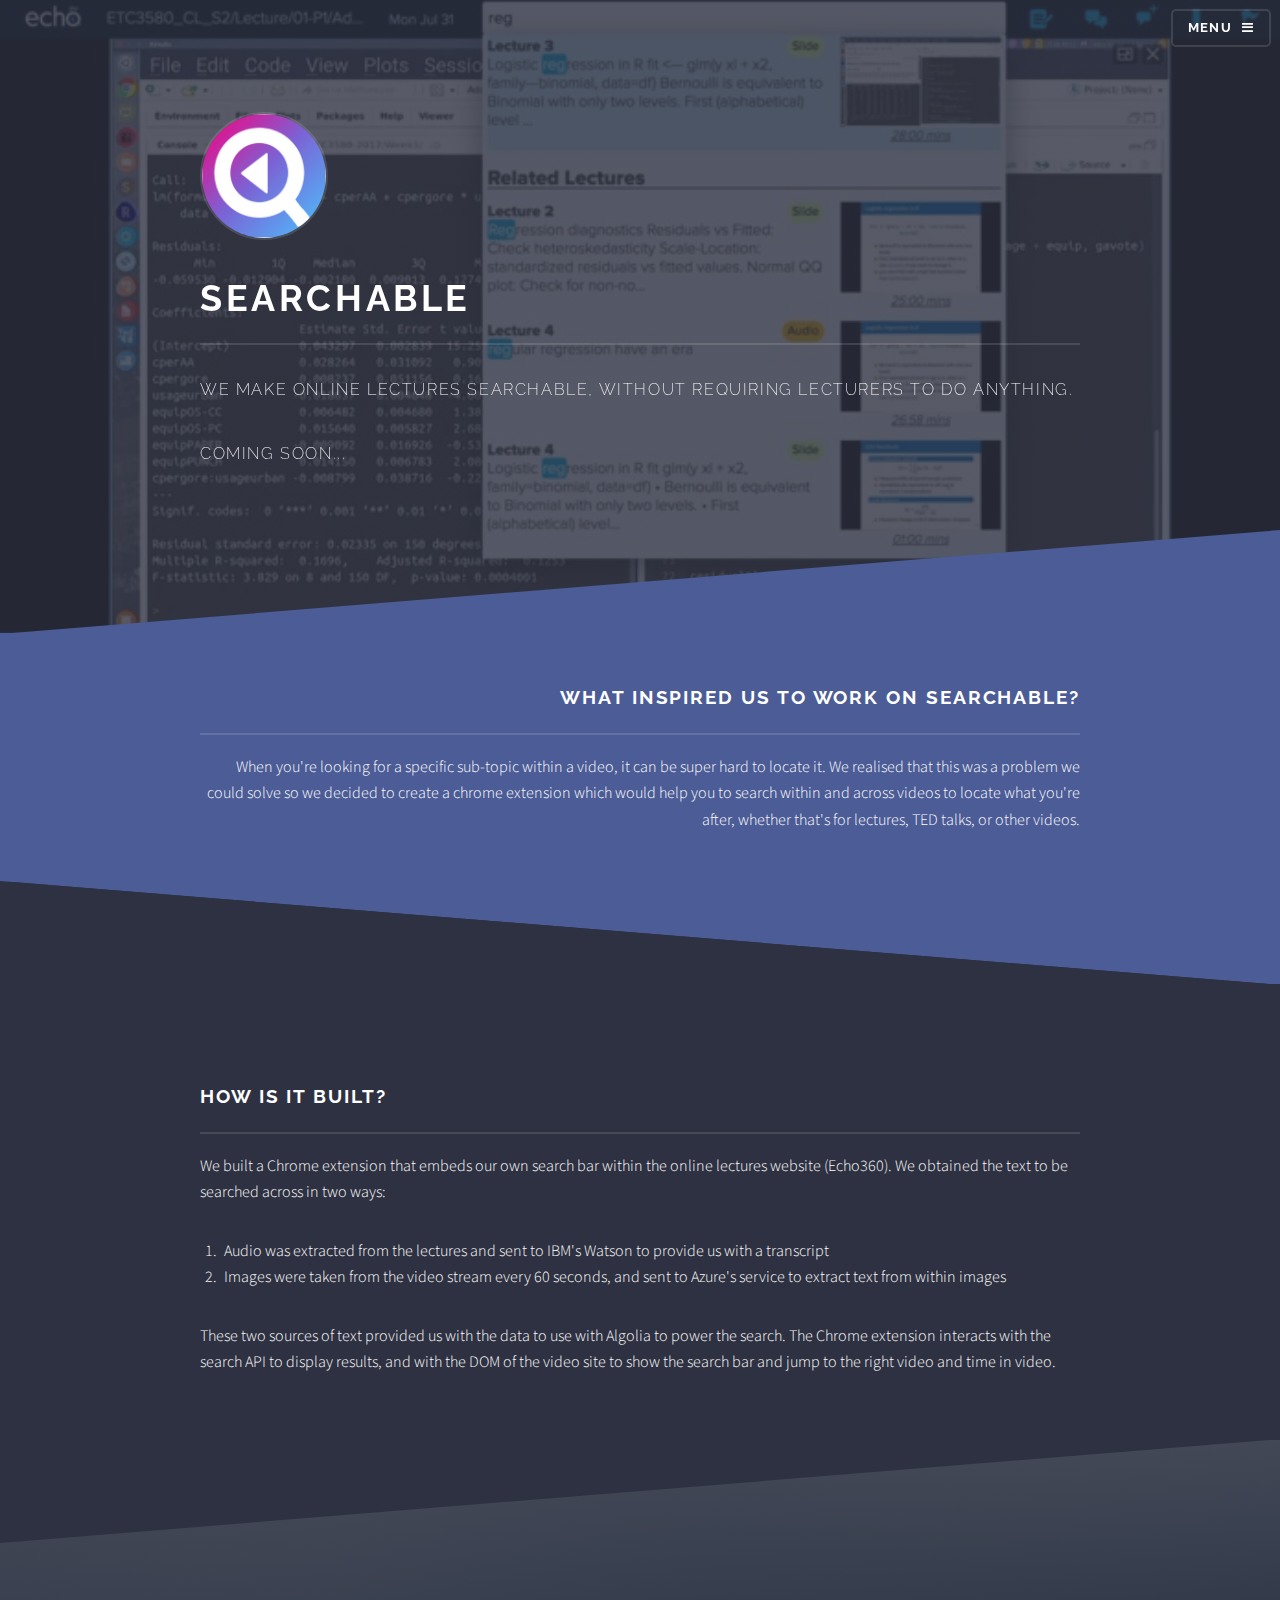
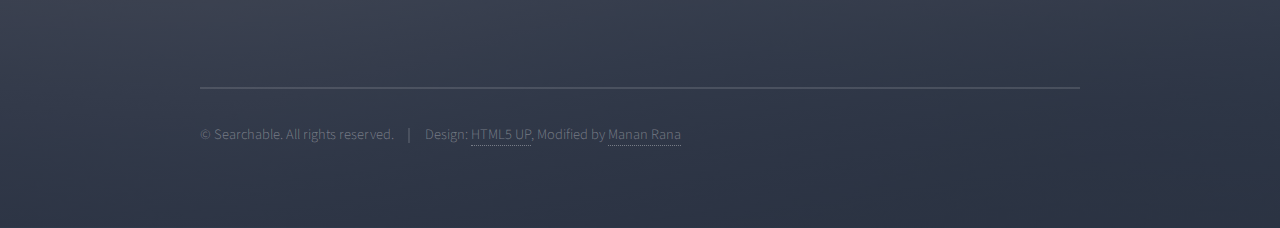
<file: index.html>
<!DOCTYPE HTML>
<!--
	Solid State by HTML5 UP
	html5up.net | @ajlkn
	Free for personal and commercial use under the CCA 3.0 license (html5up.net/license)
-->
<html>
	<head>
		<title>Searchable</title>
		<meta charset="utf-8" />
		<meta name="viewport" content="width=device-width, initial-scale=1" />
		<!--[if lte IE 8]><script src="assets/js/ie/html5shiv.js"></script><![endif]-->
		<link rel="stylesheet" href="assets/css/main.css" />
		<!--[if lte IE 9]><link rel="stylesheet" href="assets/css/ie9.css" /><![endif]-->
		<!--[if lte IE 8]><link rel="stylesheet" href="assets/css/ie8.css" /><![endif]-->
	</head>
	<body>

		<!-- Page Wrapper -->
			<div id="page-wrapper">

				<!-- Header -->
					<header id="header" class="alt">
						<h1><a href="index.html">Solid State</a></h1>
						<nav>
							<a href="#menu">Menu</a>
						</nav>
					</header>

				<!-- Menu -->
					<nav id="menu">
						<div class="inner">
							<h2>Menu</h2>
							<ul class="links">
								<li><a href="index.html">Home</a></li>
								<li><a href="team.html">Our Team</a></li>
								<!-- <li><a href="elements.html">Elements</a></li>
								<li><a href="#">Log In</a></li>
								<li><a href="#">Sign Up</a></li> -->
							</ul>
							<a href="#" class="close">Close</a>
						</div>
					</nav>

				<!-- Banner -->
					<section id="banner">
						<div class="inner">
							<div class="logo">
								<span>
									<img class="icon" src="./images/logo-hd.svg" alt="">
								</span>
								<!-- <span style="font-size: 2.25em; font-family: Raleway, Helvetica, sans-serif; font-weight: 700; letter-spacing: 0.1em; text-transform: uppercase;">
									Searchable
								</span> -->
							</div>
							<h2>Searchable</h2>
							<p>We make online lectures searchable, without requiring lecturers to do anything.</p>
							<p>Coming Soon...</p>
						</div>
					</section>

				<!-- Wrapper -->
					<section id="wrapper">

						<!-- One -->
							<section id="one" class="wrapper spotlight style1">
								<div class="inner">
									<!-- <a href="#" class="image"><img src="images/pic01.jpg" alt="" /></a> -->
									<div class="content">
										<h2 class="major">What inspired us to work on Searchable?</h2>
										<p>When you're looking for a specific sub-topic within a video, it can be super hard to locate it. We realised that this was a problem we could solve so we decided to create a chrome extension which would help you to search within and across videos to locate what you're after, whether that's for lectures, TED talks, or other videos.</p>
										<!-- <a href="#" class="special">Learn more</a> -->
									</div>
								</div>
							</section>

						<!-- Two -->
							<!-- <section id="two" class="wrapper alt spotlight style2">
								<div class="inner">
									<a href="#" class="image"><img src="images/pic02.jpg" alt="" /></a>
									<div class="content">
										<h2 class="major">Tempus adipiscing</h2>
										<p>Lorem ipsum dolor sit amet, etiam lorem adipiscing elit. Cras turpis ante, nullam sit amet turpis non, sollicitudin posuere urna. Mauris id tellus arcu. Nunc vehicula id nulla dignissim dapibus. Nullam ultrices, neque et faucibus viverra, ex nulla cursus.</p>
										<a href="#" class="special">Learn more</a>
									</div>
								</div>
							</section> -->

						<!-- Three -->
							<!-- <section id="three" class="wrapper spotlight style3">
								<div class="inner">
									<a href="#" class="image"><img src="images/pic03.jpg" alt="" /></a>
									<div class="content">
										<h2 class="major">Nullam dignissim</h2>
										<p>Lorem ipsum dolor sit amet, etiam lorem adipiscing elit. Cras turpis ante, nullam sit amet turpis non, sollicitudin posuere urna. Mauris id tellus arcu. Nunc vehicula id nulla dignissim dapibus. Nullam ultrices, neque et faucibus viverra, ex nulla cursus.</p>
										<a href="#" class="special">Learn more</a>
									</div>
								</div>
							</section> -->

						<!-- Four -->
							<section id="four" class="wrapper alt style1">
								<div class="inner">
									<div class="inner">
										<!-- <a href="#" class="image"><img src="images/pic02.jpg" alt="" /></a> -->
										<div class="content">
											<h2 class="major">How is it built?</h2>
											<p>
												We built a Chrome extension that embeds our own search bar within the online lectures website (Echo360). We obtained the text to be searched across in two ways:
												<ol>
													<li>Audio was extracted from the lectures and sent to IBM's Watson to provide us with a transcript</li>
													<li>Images were taken from the video stream every 60 seconds, and sent to Azure's service to extract text from within images</li>
												</ol>
												These two sources of text provided us with the data to use with Algolia to power the search. The Chrome extension interacts with the search API to display results, and with the DOM of the video site to show the search bar and jump to the right video and time in video.
											</p>
											<!-- <a href="#" class="special">Learn more</a> -->
										</div>
									</div>

									<!-- <h2 class="major">Vitae phasellus</h2>
									<p>Cras mattis ante fermentum, malesuada neque vitae, eleifend erat. Phasellus non pulvinar erat. Fusce tincidunt, nisl eget mattis egestas, purus ipsum consequat orci, sit amet lobortis lorem lacus in tellus. Sed ac elementum arcu. Quisque placerat auctor laoreet.</p>
									<section class="features">
										<article>
											<a href="#" class="image"><img src="images/pic04.jpg" alt="" /></a>
											<h3 class="major">Sed feugiat lorem</h3>
											<p>Lorem ipsum dolor sit amet, consectetur adipiscing vehicula id nulla dignissim dapibus ultrices.</p>
											<a href="#" class="special">Learn more</a>
										</article>
										<article>
											<a href="#" class="image"><img src="images/pic05.jpg" alt="" /></a>
											<h3 class="major">Nisl placerat</h3>
											<p>Lorem ipsum dolor sit amet, consectetur adipiscing vehicula id nulla dignissim dapibus ultrices.</p>
											<a href="#" class="special">Learn more</a>
										</article>
										<article>
											<a href="#" class="image"><img src="images/pic06.jpg" alt="" /></a>
											<h3 class="major">Ante fermentum</h3>
											<p>Lorem ipsum dolor sit amet, consectetur adipiscing vehicula id nulla dignissim dapibus ultrices.</p>
											<a href="#" class="special">Learn more</a>
										</article>
										<article>
											<a href="#" class="image"><img src="images/pic07.jpg" alt="" /></a>
											<h3 class="major">Fusce consequat</h3>
											<p>Lorem ipsum dolor sit amet, consectetur adipiscing vehicula id nulla dignissim dapibus ultrices.</p>
											<a href="#" class="special">Learn more</a>
										</article>
									</section>
									<ul class="actions">
										<li><a href="#" class="button">Browse All</a></li>
									</ul> -->
								</div>
							</section>

					</section>

				<!-- Footer -->
					<section id="footer">
						<div class="inner">
							 <!-- <h2 class="major">Get in touch</h2>
							<! <form method="post" action="#">
								<div class="field">
									<label for="name">Name</label>
									<input type="text" name="name" id="name" />
								</div>
								<div class="field">
									<label for="email">Email</label>
									<input type="email" name="email" id="email" />
								</div>
								<div class="field">
									<label for="message">Message</label>
									<textarea name="message" id="message" rows="4"></textarea>
								</div>
								<ul class="actions">
									<li><input type="submit" value="Send Message" /></li>
								</ul>
							</form>  -->
							<!-- <ul class="contact">
								<li class="fa-home">
									Untitled Inc<br />
									1234 Somewhere Road Suite #2894<br />
									Nashville, TN 00000-0000
								</li>
								<li class="fa-phone">(000) 000-0000</li>
								<li class="fa-envelope"><a href="#">information@untitled.tld</a></li>
								<li class="fa-twitter"><a href="#">twitter.com/untitled-tld</a></li>
								<li class="fa-facebook"><a href="#">facebook.com/untitled-tld</a></li>
								<li class="fa-instagram"><a href="#">instagram.com/untitled-tld</a></li>
							</ul> -->
							<ul class="copyright">
								<li>&copy; Searchable. All rights reserved.</li><li>Design: <a href="http://html5up.net">HTML5 UP</a>, Modified by <a href="https://github.com/manan057">Manan Rana</a></li>
							</ul>
						</div>
					</section>

			</div>

		<!-- Scripts -->
			<script src="assets/js/skel.min.js"></script>
			<script src="assets/js/jquery.min.js"></script>
			<script src="assets/js/jquery.scrollex.min.js"></script>
			<script src="assets/js/util.js"></script>
			<!--[if lte IE 8]><script src="assets/js/ie/respond.min.js"></script><![endif]-->
			<script src="assets/js/main.js"></script>

	</body>
</html>
</file>
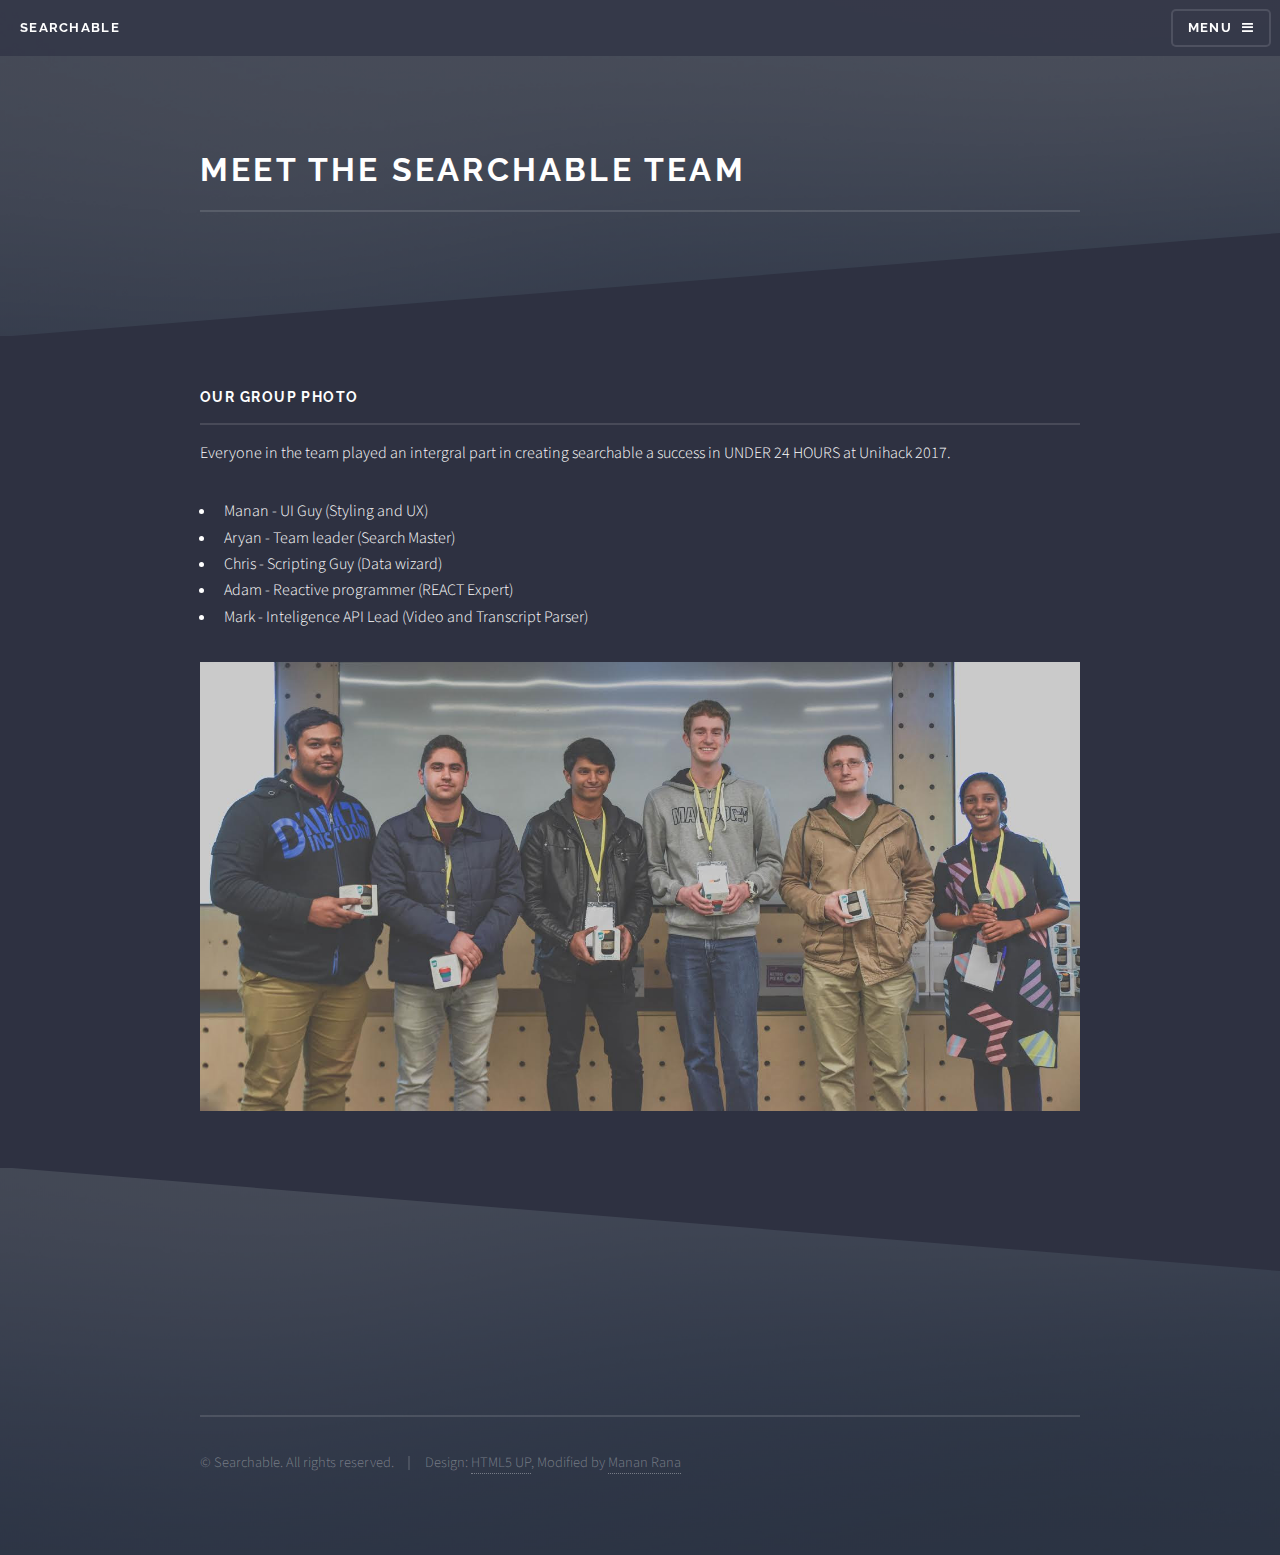
<file: team.html>
<!DOCTYPE HTML>
<!--
	Solid State by HTML5 UP
	html5up.net | @ajlkn
	Free for personal and commercial use under the CCA 3.0 license (html5up.net/license)
-->
<html>
	<head>
		<title>Searchable</title>
		<meta charset="utf-8" />
		<meta name="viewport" content="width=device-width, initial-scale=1" />
		<!--[if lte IE 8]><script src="assets/js/ie/html5shiv.js"></script><![endif]-->
		<link rel="stylesheet" href="assets/css/main.css" />
		<!--[if lte IE 9]><link rel="stylesheet" href="assets/css/ie9.css" /><![endif]-->
		<!--[if lte IE 8]><link rel="stylesheet" href="assets/css/ie8.css" /><![endif]-->
	</head>
	<body>

		<!-- Page Wrapper -->
			<div id="page-wrapper">

				<!-- Header -->
					<header id="header">
						<h1><a href="index.html">Searchable</a></h1>
						<nav>
							<a href="#menu">Menu</a>
						</nav>
					</header>

				<!-- Menu -->
					<nav id="menu">
						<div class="inner">
							<h2>Menu</h2>
							<ul class="links">
								<li><a href="index.html">Home</a></li>
								<li><a href="team.html">Out Team</a></li>
								<!-- <li><a href="elements.html">Elements</a></li>
								<li><a href="#">Log In</a></li>
								<li><a href="#">Sign Up</a></li> -->
							</ul>
							<a href="#" class="close">Close</a>
						</div>
					</nav>

				<!-- Wrapper -->
					<section id="wrapper">
						<header>
							<div class="inner">
								<h2>Meet The Searchable Team</h2>
								<!-- <p>Phasellus non pulvinar erat. Fusce tincidunt nisl eget ipsum.</p> -->
							</div>
						</header>

						<!-- Content -->
							<div class="wrapper">
								<div class="inner">

									<h3 class="major">Our group photo</h3>
									<p>
										Everyone in the team played an intergral part in creating searchable a success in UNDER 24 HOURS at Unihack 2017.
										<ul>
											<li>Manan - UI Guy (Styling and UX)</li>
											<li>Aryan - Team leader (Search Master)</li>
											<li>Chris - Scripting Guy (Data wizard)</li>
											<li>Adam - Reactive programmer (REACT Expert)</li>
											<li>Mark - Inteligence API Lead (Video and Transcript Parser)</li>
										</ul>
									</p>

									<p><img style="width: 100%" src="./images/team.jpg" alt=""></p>

								</div>
							</div>

					</section>

				<!-- Footer -->
					<section id="footer">
						<div class="inner">
							<!-- <h2 class="major">Get in touch</h2> -->
							<!-- <p>Cras mattis ante fermentum, malesuada neque vitae, eleifend erat. Phasellus non pulvinar erat. Fusce tincidunt, nisl eget mattis egestas, purus ipsum consequat orci, sit amet lobortis lorem lacus in tellus. Sed ac elementum arcu. Quisque placerat auctor laoreet.</p> -->
							<!-- <form method="post" action="#">
								<div class="field">
									<label for="name">Name</label>
									<input type="text" name="name" id="name" />
								</div>
								<div class="field">
									<label for="email">Email</label>
									<input type="email" name="email" id="email" />
								</div>
								<div class="field">
									<label for="message">Message</label>
									<textarea name="message" id="message" rows="4"></textarea>
								</div>
								<ul class="actions">
									<li><input type="submit" value="Send Message" /></li>
								</ul>
							</form> -->
							<ul class="copyright">
								<li>&copy; Searchable. All rights reserved.</li><li>Design: <a href="http://html5up.net">HTML5 UP</a>, Modified by <a href="https://github.com/manan057">Manan Rana</a></li>
							</ul>
						</div>
					</section>

			</div>

		<!-- Scripts -->
			<script src="assets/js/skel.min.js"></script>
			<script src="assets/js/jquery.min.js"></script>
			<script src="assets/js/jquery.scrollex.min.js"></script>
			<script src="assets/js/util.js"></script>
			<!--[if lte IE 8]><script src="assets/js/ie/respond.min.js"></script><![endif]-->
			<script src="assets/js/main.js"></script>

	</body>
</html>
</file>
<file: assets/css/ie9.css>
/*
	Solid State by HTML5 UP
	html5up.net | @ajlkn
	Free for personal and commercial use under the CCA 3.0 license (html5up.net/license)
*/

/* Basic */

	body {
		background-color: #2e3141;
		background-image: url("../../images/bg.jpg");
		background-size: cover;
		background-attachment: fixed;
		background-position: center;
	}

		body:before {
			background: rgba(46, 49, 65, 0.8);
			content: '';
			display: block;
			height: 100%;
			left: 0;
			position: fixed;
			top: 0;
			width: 100%;
		}

		body > * {
			position: relative;
			z-index: 1;
		}

/* Features */

	.features article {
		display: inline-block;
		width: 45%;
	}

/* Menu */

	#menu .inner {
		margin: 4em auto;
	}

/* Wrapper */

	#wrapper > header {
		background: none !important;
	}

	.wrapper.spotlight .inner {
		text-align: left !important;
	}

	.wrapper.spotlight .image {
		display: inline-block;
		margin: 0 3em 2em 0 !important;
		vertical-align: middle;
		width: 24%;
	}

	.wrapper.spotlight .content {
		display: inline-block;
		vertical-align: middle;
		width: 70%;
	}

/* Banner */

	#banner {
		background: none !important;
	}

/* Footer */

	#footer {
		background: none !important;
	}

		#footer .inner form {
			display: inline-block;
			width: 45%;
		}

		#footer .inner .contact {
			display: inline-block;
			width: 45%;
		}
</file>
<file: assets/css/ie8.css>
/*
	Solid State by HTML5 UP
	html5up.net | @ajlkn
	Free for personal and commercial use under the CCA 3.0 license (html5up.net/license)
*/

/* Basic */

	body {
		-ms-behavior: url("assets/js/backgroundsize.min.htc");
	}

/* Type */

	h1.major, h2.major, h3.major, h4.major, h5.major, h6.major {
		border-bottom: solid 2px #ffffff;
	}

	blockquote {
		border-left: solid 4px #ffffff;
	}

	code {
		border: solid 2px #ffffff;
	}

	hr {
		border-bottom: solid 2px #ffffff;
	}

/* Button */

	input[type="submit"],
	input[type="reset"],
	input[type="button"],
	button,
	.button {
		position: relative;
		-ms-behavior: url("assets/js/ie/PIE.htc");
		border: solid 2px #ffffff;
	}

		input[type="submit"].special,
		input[type="reset"].special,
		input[type="button"].special,
		button.special,
		.button.special {
			border: 0;
		}

/* Form */

	input[type="text"],
	input[type="password"],
	input[type="email"],
	input[type="tel"],
	select,
	textarea {
		position: relative;
		-ms-behavior: url("assets/js/ie/PIE.htc");
		background: transparent;
		border: solid 2px #ffffff;
	}

/* Table */

	table tbody tr {
		border: solid 1px #ffffff;
		border-left: 0;
		border-right: 0;
	}

	table.alt tbody tr td {
		border: solid 1px #ffffff;
		border-left-width: 0;
		border-top-width: 0;
	}

		table.alt tbody tr td:first-child {
			border-left-width: 1px;
		}

	table.alt tbody tr:first-child td {
		border-top-width: 1px;
	}

	table.alt thead {
		border-bottom: 0;
	}

	table.alt tfoot {
		border-top: 0;
	}

/* Features */

	.features article {
		-ms-behavior: url("assets/js/ie/PIE.htc");
		position: relative;
		width: 44%;
	}

		.features article .image {
			margin-top: 0;
			margin-left: 0;
			width: 100%;
		}

/* Menu */

	#menu {
		background: #2e3141;
	}

		#menu h2 {
			border-bottom: solid 2px #ffffff;
		}

/* Header */

	#header {
		background-color: #353849;
	}

/* Wrapper */

	.wrapper {
		margin: 0;
	}

		.wrapper:before, .wrapper:after {
			display: none;
		}

		.wrapper.spotlight .image {
			-ms-behavior: url("assets/js/ie/PIE.htc");
		}

			.wrapper.spotlight .image img {
				position: relative;
				-ms-behavior: url("assets/js/ie/PIE.htc");
			}

/* Banner */

	#banner .logo .icon {
		border: solid 2px #ffffff;
		-ms-behavior: url("assets/js/ie/PIE.htc");
	}

	#banner h2 {
		border-bottom: solid 2px #ffffff;
	}

/* Footer */

	#footer .inner .copyright {
		border-top: solid 2px #ffffff;
	}

		#footer .inner .copyright li {
			border-left: solid 2px #ffffff;
		}
</file>
<file: assets/css/main.css>
@import url(font-awesome.min.css);
@import url("https://fonts.googleapis.com/css?family=Raleway:200,700|Source+Sans+Pro:300,600,300italic,600italic");

/*
	Solid State by HTML5 UP
	html5up.net | @ajlkn
	Free for personal and commercial use under the CCA 3.0 license (html5up.net/license)
*/

/* Reset */

	html, body, div, span, applet, object, iframe, h1, h2, h3, h4, h5, h6, p, blockquote, pre, a, abbr, acronym, address, big, cite, code, del, dfn, em, img, ins, kbd, q, s, samp, small, strike, strong, sub, sup, tt, var, b, u, i, center, dl, dt, dd, ol, ul, li, fieldset, form, label, legend, table, caption, tbody, tfoot, thead, tr, th, td, article, aside, canvas, details, embed, figure, figcaption, footer, header, hgroup, menu, nav, output, ruby, section, summary, time, mark, audio, video {
		margin: 0;
		padding: 0;
		border: 0;
		font-size: 100%;
		font: inherit;
		vertical-align: baseline;
	}

	article, aside, details, figcaption, figure, footer, header, hgroup, menu, nav, section {
		display: block;
	}

	body {
		line-height: 1;
	}

	ol, ul {
		list-style: none;
	}

	blockquote, q {
		quotes: none;
	}

	blockquote:before, blockquote:after, q:before, q:after {
		content: '';
		content: none;
	}

	table {
		border-collapse: collapse;
		border-spacing: 0;
	}

	body {
		-webkit-text-size-adjust: none;
	}

/* Box Model */

	*, *:before, *:after {
		-moz-box-sizing: border-box;
		-webkit-box-sizing: border-box;
		box-sizing: border-box;
	}

/* Grid */

	.row {
		border-bottom: solid 1px transparent;
		-moz-box-sizing: border-box;
		-webkit-box-sizing: border-box;
		box-sizing: border-box;
	}

	.row > * {
		float: left;
		-moz-box-sizing: border-box;
		-webkit-box-sizing: border-box;
		box-sizing: border-box;
	}

	.row:after, .row:before {
		content: '';
		display: block;
		clear: both;
		height: 0;
	}

	.row.uniform > * > :first-child {
		margin-top: 0;
	}

	.row.uniform > * > :last-child {
		margin-bottom: 0;
	}

	.row.\30 \25 > * {
		padding: 0 0 0 0em;
	}

	.row.\30 \25 {
		margin: 0 0 -1px 0em;
	}

	.row.uniform.\30 \25 > * {
		padding: 0em 0 0 0em;
	}

	.row.uniform.\30 \25 {
		margin: 0em 0 -1px 0em;
	}

	.row > * {
		padding: 0 0 0 1.75em;
	}

	.row {
		margin: 0 0 -1px -1.75em;
	}

	.row.uniform > * {
		padding: 1.75em 0 0 1.75em;
	}

	.row.uniform {
		margin: -1.75em 0 -1px -1.75em;
	}

	.row.\32 00\25 > * {
		padding: 0 0 0 3.5em;
	}

	.row.\32 00\25 {
		margin: 0 0 -1px -3.5em;
	}

	.row.uniform.\32 00\25 > * {
		padding: 3.5em 0 0 3.5em;
	}

	.row.uniform.\32 00\25 {
		margin: -3.5em 0 -1px -3.5em;
	}

	.row.\31 50\25 > * {
		padding: 0 0 0 2.625em;
	}

	.row.\31 50\25 {
		margin: 0 0 -1px -2.625em;
	}

	.row.uniform.\31 50\25 > * {
		padding: 2.625em 0 0 2.625em;
	}

	.row.uniform.\31 50\25 {
		margin: -2.625em 0 -1px -2.625em;
	}

	.row.\35 0\25 > * {
		padding: 0 0 0 0.875em;
	}

	.row.\35 0\25 {
		margin: 0 0 -1px -0.875em;
	}

	.row.uniform.\35 0\25 > * {
		padding: 0.875em 0 0 0.875em;
	}

	.row.uniform.\35 0\25 {
		margin: -0.875em 0 -1px -0.875em;
	}

	.row.\32 5\25 > * {
		padding: 0 0 0 0.4375em;
	}

	.row.\32 5\25 {
		margin: 0 0 -1px -0.4375em;
	}

	.row.uniform.\32 5\25 > * {
		padding: 0.4375em 0 0 0.4375em;
	}

	.row.uniform.\32 5\25 {
		margin: -0.4375em 0 -1px -0.4375em;
	}

	.\31 2u, .\31 2u\24 {
		width: 100%;
		clear: none;
		margin-left: 0;
	}

	.\31 1u, .\31 1u\24 {
		width: 91.6666666667%;
		clear: none;
		margin-left: 0;
	}

	.\31 0u, .\31 0u\24 {
		width: 83.3333333333%;
		clear: none;
		margin-left: 0;
	}

	.\39 u, .\39 u\24 {
		width: 75%;
		clear: none;
		margin-left: 0;
	}

	.\38 u, .\38 u\24 {
		width: 66.6666666667%;
		clear: none;
		margin-left: 0;
	}

	.\37 u, .\37 u\24 {
		width: 58.3333333333%;
		clear: none;
		margin-left: 0;
	}

	.\36 u, .\36 u\24 {
		width: 50%;
		clear: none;
		margin-left: 0;
	}

	.\35 u, .\35 u\24 {
		width: 41.6666666667%;
		clear: none;
		margin-left: 0;
	}

	.\34 u, .\34 u\24 {
		width: 33.3333333333%;
		clear: none;
		margin-left: 0;
	}

	.\33 u, .\33 u\24 {
		width: 25%;
		clear: none;
		margin-left: 0;
	}

	.\32 u, .\32 u\24 {
		width: 16.6666666667%;
		clear: none;
		margin-left: 0;
	}

	.\31 u, .\31 u\24 {
		width: 8.3333333333%;
		clear: none;
		margin-left: 0;
	}

	.\31 2u\24 + *,
	.\31 1u\24 + *,
	.\31 0u\24 + *,
	.\39 u\24 + *,
	.\38 u\24 + *,
	.\37 u\24 + *,
	.\36 u\24 + *,
	.\35 u\24 + *,
	.\34 u\24 + *,
	.\33 u\24 + *,
	.\32 u\24 + *,
	.\31 u\24 + * {
		clear: left;
	}

	.\-11u {
		margin-left: 91.66667%;
	}

	.\-10u {
		margin-left: 83.33333%;
	}

	.\-9u {
		margin-left: 75%;
	}

	.\-8u {
		margin-left: 66.66667%;
	}

	.\-7u {
		margin-left: 58.33333%;
	}

	.\-6u {
		margin-left: 50%;
	}

	.\-5u {
		margin-left: 41.66667%;
	}

	.\-4u {
		margin-left: 33.33333%;
	}

	.\-3u {
		margin-left: 25%;
	}

	.\-2u {
		margin-left: 16.66667%;
	}

	.\-1u {
		margin-left: 8.33333%;
	}

	@media screen and (max-width: 1680px) {

		.row > * {
			padding: 0 0 0 1.75em;
		}

		.row {
			margin: 0 0 -1px -1.75em;
		}

		.row.uniform > * {
			padding: 1.75em 0 0 1.75em;
		}

		.row.uniform {
			margin: -1.75em 0 -1px -1.75em;
		}

		.row.\32 00\25 > * {
			padding: 0 0 0 3.5em;
		}

		.row.\32 00\25 {
			margin: 0 0 -1px -3.5em;
		}

		.row.uniform.\32 00\25 > * {
			padding: 3.5em 0 0 3.5em;
		}

		.row.uniform.\32 00\25 {
			margin: -3.5em 0 -1px -3.5em;
		}

		.row.\31 50\25 > * {
			padding: 0 0 0 2.625em;
		}

		.row.\31 50\25 {
			margin: 0 0 -1px -2.625em;
		}

		.row.uniform.\31 50\25 > * {
			padding: 2.625em 0 0 2.625em;
		}

		.row.uniform.\31 50\25 {
			margin: -2.625em 0 -1px -2.625em;
		}

		.row.\35 0\25 > * {
			padding: 0 0 0 0.875em;
		}

		.row.\35 0\25 {
			margin: 0 0 -1px -0.875em;
		}

		.row.uniform.\35 0\25 > * {
			padding: 0.875em 0 0 0.875em;
		}

		.row.uniform.\35 0\25 {
			margin: -0.875em 0 -1px -0.875em;
		}

		.row.\32 5\25 > * {
			padding: 0 0 0 0.4375em;
		}

		.row.\32 5\25 {
			margin: 0 0 -1px -0.4375em;
		}

		.row.uniform.\32 5\25 > * {
			padding: 0.4375em 0 0 0.4375em;
		}

		.row.uniform.\32 5\25 {
			margin: -0.4375em 0 -1px -0.4375em;
		}

		.\31 2u\28xlarge\29, .\31 2u\24\28xlarge\29 {
			width: 100%;
			clear: none;
			margin-left: 0;
		}

		.\31 1u\28xlarge\29, .\31 1u\24\28xlarge\29 {
			width: 91.6666666667%;
			clear: none;
			margin-left: 0;
		}

		.\31 0u\28xlarge\29, .\31 0u\24\28xlarge\29 {
			width: 83.3333333333%;
			clear: none;
			margin-left: 0;
		}

		.\39 u\28xlarge\29, .\39 u\24\28xlarge\29 {
			width: 75%;
			clear: none;
			margin-left: 0;
		}

		.\38 u\28xlarge\29, .\38 u\24\28xlarge\29 {
			width: 66.6666666667%;
			clear: none;
			margin-left: 0;
		}

		.\37 u\28xlarge\29, .\37 u\24\28xlarge\29 {
			width: 58.3333333333%;
			clear: none;
			margin-left: 0;
		}

		.\36 u\28xlarge\29, .\36 u\24\28xlarge\29 {
			width: 50%;
			clear: none;
			margin-left: 0;
		}

		.\35 u\28xlarge\29, .\35 u\24\28xlarge\29 {
			width: 41.6666666667%;
			clear: none;
			margin-left: 0;
		}

		.\34 u\28xlarge\29, .\34 u\24\28xlarge\29 {
			width: 33.3333333333%;
			clear: none;
			margin-left: 0;
		}

		.\33 u\28xlarge\29, .\33 u\24\28xlarge\29 {
			width: 25%;
			clear: none;
			margin-left: 0;
		}

		.\32 u\28xlarge\29, .\32 u\24\28xlarge\29 {
			width: 16.6666666667%;
			clear: none;
			margin-left: 0;
		}

		.\31 u\28xlarge\29, .\31 u\24\28xlarge\29 {
			width: 8.3333333333%;
			clear: none;
			margin-left: 0;
		}

		.\31 2u\24\28xlarge\29 + *,
		.\31 1u\24\28xlarge\29 + *,
		.\31 0u\24\28xlarge\29 + *,
		.\39 u\24\28xlarge\29 + *,
		.\38 u\24\28xlarge\29 + *,
		.\37 u\24\28xlarge\29 + *,
		.\36 u\24\28xlarge\29 + *,
		.\35 u\24\28xlarge\29 + *,
		.\34 u\24\28xlarge\29 + *,
		.\33 u\24\28xlarge\29 + *,
		.\32 u\24\28xlarge\29 + *,
		.\31 u\24\28xlarge\29 + * {
			clear: left;
		}

		.\-11u\28xlarge\29 {
			margin-left: 91.66667%;
		}

		.\-10u\28xlarge\29 {
			margin-left: 83.33333%;
		}

		.\-9u\28xlarge\29 {
			margin-left: 75%;
		}

		.\-8u\28xlarge\29 {
			margin-left: 66.66667%;
		}

		.\-7u\28xlarge\29 {
			margin-left: 58.33333%;
		}

		.\-6u\28xlarge\29 {
			margin-left: 50%;
		}

		.\-5u\28xlarge\29 {
			margin-left: 41.66667%;
		}

		.\-4u\28xlarge\29 {
			margin-left: 33.33333%;
		}

		.\-3u\28xlarge\29 {
			margin-left: 25%;
		}

		.\-2u\28xlarge\29 {
			margin-left: 16.66667%;
		}

		.\-1u\28xlarge\29 {
			margin-left: 8.33333%;
		}

	}

	@media screen and (max-width: 1280px) {

		.row > * {
			padding: 0 0 0 1.75em;
		}

		.row {
			margin: 0 0 -1px -1.75em;
		}

		.row.uniform > * {
			padding: 1.75em 0 0 1.75em;
		}

		.row.uniform {
			margin: -1.75em 0 -1px -1.75em;
		}

		.row.\32 00\25 > * {
			padding: 0 0 0 3.5em;
		}

		.row.\32 00\25 {
			margin: 0 0 -1px -3.5em;
		}

		.row.uniform.\32 00\25 > * {
			padding: 3.5em 0 0 3.5em;
		}

		.row.uniform.\32 00\25 {
			margin: -3.5em 0 -1px -3.5em;
		}

		.row.\31 50\25 > * {
			padding: 0 0 0 2.625em;
		}

		.row.\31 50\25 {
			margin: 0 0 -1px -2.625em;
		}

		.row.uniform.\31 50\25 > * {
			padding: 2.625em 0 0 2.625em;
		}

		.row.uniform.\31 50\25 {
			margin: -2.625em 0 -1px -2.625em;
		}

		.row.\35 0\25 > * {
			padding: 0 0 0 0.875em;
		}

		.row.\35 0\25 {
			margin: 0 0 -1px -0.875em;
		}

		.row.uniform.\35 0\25 > * {
			padding: 0.875em 0 0 0.875em;
		}

		.row.uniform.\35 0\25 {
			margin: -0.875em 0 -1px -0.875em;
		}

		.row.\32 5\25 > * {
			padding: 0 0 0 0.4375em;
		}

		.row.\32 5\25 {
			margin: 0 0 -1px -0.4375em;
		}

		.row.uniform.\32 5\25 > * {
			padding: 0.4375em 0 0 0.4375em;
		}

		.row.uniform.\32 5\25 {
			margin: -0.4375em 0 -1px -0.4375em;
		}

		.\31 2u\28large\29, .\31 2u\24\28large\29 {
			width: 100%;
			clear: none;
			margin-left: 0;
		}

		.\31 1u\28large\29, .\31 1u\24\28large\29 {
			width: 91.6666666667%;
			clear: none;
			margin-left: 0;
		}

		.\31 0u\28large\29, .\31 0u\24\28large\29 {
			width: 83.3333333333%;
			clear: none;
			margin-left: 0;
		}

		.\39 u\28large\29, .\39 u\24\28large\29 {
			width: 75%;
			clear: none;
			margin-left: 0;
		}

		.\38 u\28large\29, .\38 u\24\28large\29 {
			width: 66.6666666667%;
			clear: none;
			margin-left: 0;
		}

		.\37 u\28large\29, .\37 u\24\28large\29 {
			width: 58.3333333333%;
			clear: none;
			margin-left: 0;
		}

		.\36 u\28large\29, .\36 u\24\28large\29 {
			width: 50%;
			clear: none;
			margin-left: 0;
		}

		.\35 u\28large\29, .\35 u\24\28large\29 {
			width: 41.6666666667%;
			clear: none;
			margin-left: 0;
		}

		.\34 u\28large\29, .\34 u\24\28large\29 {
			width: 33.3333333333%;
			clear: none;
			margin-left: 0;
		}

		.\33 u\28large\29, .\33 u\24\28large\29 {
			width: 25%;
			clear: none;
			margin-left: 0;
		}

		.\32 u\28large\29, .\32 u\24\28large\29 {
			width: 16.6666666667%;
			clear: none;
			margin-left: 0;
		}

		.\31 u\28large\29, .\31 u\24\28large\29 {
			width: 8.3333333333%;
			clear: none;
			margin-left: 0;
		}

		.\31 2u\24\28large\29 + *,
		.\31 1u\24\28large\29 + *,
		.\31 0u\24\28large\29 + *,
		.\39 u\24\28large\29 + *,
		.\38 u\24\28large\29 + *,
		.\37 u\24\28large\29 + *,
		.\36 u\24\28large\29 + *,
		.\35 u\24\28large\29 + *,
		.\34 u\24\28large\29 + *,
		.\33 u\24\28large\29 + *,
		.\32 u\24\28large\29 + *,
		.\31 u\24\28large\29 + * {
			clear: left;
		}

		.\-11u\28large\29 {
			margin-left: 91.66667%;
		}

		.\-10u\28large\29 {
			margin-left: 83.33333%;
		}

		.\-9u\28large\29 {
			margin-left: 75%;
		}

		.\-8u\28large\29 {
			margin-left: 66.66667%;
		}

		.\-7u\28large\29 {
			margin-left: 58.33333%;
		}

		.\-6u\28large\29 {
			margin-left: 50%;
		}

		.\-5u\28large\29 {
			margin-left: 41.66667%;
		}

		.\-4u\28large\29 {
			margin-left: 33.33333%;
		}

		.\-3u\28large\29 {
			margin-left: 25%;
		}

		.\-2u\28large\29 {
			margin-left: 16.66667%;
		}

		.\-1u\28large\29 {
			margin-left: 8.33333%;
		}

	}

	@media screen and (max-width: 980px) {

		.row > * {
			padding: 0 0 0 1.75em;
		}

		.row {
			margin: 0 0 -1px -1.75em;
		}

		.row.uniform > * {
			padding: 1.75em 0 0 1.75em;
		}

		.row.uniform {
			margin: -1.75em 0 -1px -1.75em;
		}

		.row.\32 00\25 > * {
			padding: 0 0 0 3.5em;
		}

		.row.\32 00\25 {
			margin: 0 0 -1px -3.5em;
		}

		.row.uniform.\32 00\25 > * {
			padding: 3.5em 0 0 3.5em;
		}

		.row.uniform.\32 00\25 {
			margin: -3.5em 0 -1px -3.5em;
		}

		.row.\31 50\25 > * {
			padding: 0 0 0 2.625em;
		}

		.row.\31 50\25 {
			margin: 0 0 -1px -2.625em;
		}

		.row.uniform.\31 50\25 > * {
			padding: 2.625em 0 0 2.625em;
		}

		.row.uniform.\31 50\25 {
			margin: -2.625em 0 -1px -2.625em;
		}

		.row.\35 0\25 > * {
			padding: 0 0 0 0.875em;
		}

		.row.\35 0\25 {
			margin: 0 0 -1px -0.875em;
		}

		.row.uniform.\35 0\25 > * {
			padding: 0.875em 0 0 0.875em;
		}

		.row.uniform.\35 0\25 {
			margin: -0.875em 0 -1px -0.875em;
		}

		.row.\32 5\25 > * {
			padding: 0 0 0 0.4375em;
		}

		.row.\32 5\25 {
			margin: 0 0 -1px -0.4375em;
		}

		.row.uniform.\32 5\25 > * {
			padding: 0.4375em 0 0 0.4375em;
		}

		.row.uniform.\32 5\25 {
			margin: -0.4375em 0 -1px -0.4375em;
		}

		.\31 2u\28medium\29, .\31 2u\24\28medium\29 {
			width: 100%;
			clear: none;
			margin-left: 0;
		}

		.\31 1u\28medium\29, .\31 1u\24\28medium\29 {
			width: 91.6666666667%;
			clear: none;
			margin-left: 0;
		}

		.\31 0u\28medium\29, .\31 0u\24\28medium\29 {
			width: 83.3333333333%;
			clear: none;
			margin-left: 0;
		}

		.\39 u\28medium\29, .\39 u\24\28medium\29 {
			width: 75%;
			clear: none;
			margin-left: 0;
		}

		.\38 u\28medium\29, .\38 u\24\28medium\29 {
			width: 66.6666666667%;
			clear: none;
			margin-left: 0;
		}

		.\37 u\28medium\29, .\37 u\24\28medium\29 {
			width: 58.3333333333%;
			clear: none;
			margin-left: 0;
		}

		.\36 u\28medium\29, .\36 u\24\28medium\29 {
			width: 50%;
			clear: none;
			margin-left: 0;
		}

		.\35 u\28medium\29, .\35 u\24\28medium\29 {
			width: 41.6666666667%;
			clear: none;
			margin-left: 0;
		}

		.\34 u\28medium\29, .\34 u\24\28medium\29 {
			width: 33.3333333333%;
			clear: none;
			margin-left: 0;
		}

		.\33 u\28medium\29, .\33 u\24\28medium\29 {
			width: 25%;
			clear: none;
			margin-left: 0;
		}

		.\32 u\28medium\29, .\32 u\24\28medium\29 {
			width: 16.6666666667%;
			clear: none;
			margin-left: 0;
		}

		.\31 u\28medium\29, .\31 u\24\28medium\29 {
			width: 8.3333333333%;
			clear: none;
			margin-left: 0;
		}

		.\31 2u\24\28medium\29 + *,
		.\31 1u\24\28medium\29 + *,
		.\31 0u\24\28medium\29 + *,
		.\39 u\24\28medium\29 + *,
		.\38 u\24\28medium\29 + *,
		.\37 u\24\28medium\29 + *,
		.\36 u\24\28medium\29 + *,
		.\35 u\24\28medium\29 + *,
		.\34 u\24\28medium\29 + *,
		.\33 u\24\28medium\29 + *,
		.\32 u\24\28medium\29 + *,
		.\31 u\24\28medium\29 + * {
			clear: left;
		}

		.\-11u\28medium\29 {
			margin-left: 91.66667%;
		}

		.\-10u\28medium\29 {
			margin-left: 83.33333%;
		}

		.\-9u\28medium\29 {
			margin-left: 75%;
		}

		.\-8u\28medium\29 {
			margin-left: 66.66667%;
		}

		.\-7u\28medium\29 {
			margin-left: 58.33333%;
		}

		.\-6u\28medium\29 {
			margin-left: 50%;
		}

		.\-5u\28medium\29 {
			margin-left: 41.66667%;
		}

		.\-4u\28medium\29 {
			margin-left: 33.33333%;
		}

		.\-3u\28medium\29 {
			margin-left: 25%;
		}

		.\-2u\28medium\29 {
			margin-left: 16.66667%;
		}

		.\-1u\28medium\29 {
			margin-left: 8.33333%;
		}

	}

	@media screen and (max-width: 736px) {

		.row > * {
			padding: 0 0 0 1.25em;
		}

		.row {
			margin: 0 0 -1px -1.25em;
		}

		.row.uniform > * {
			padding: 1.25em 0 0 1.25em;
		}

		.row.uniform {
			margin: -1.25em 0 -1px -1.25em;
		}

		.row.\32 00\25 > * {
			padding: 0 0 0 2.5em;
		}

		.row.\32 00\25 {
			margin: 0 0 -1px -2.5em;
		}

		.row.uniform.\32 00\25 > * {
			padding: 2.5em 0 0 2.5em;
		}

		.row.uniform.\32 00\25 {
			margin: -2.5em 0 -1px -2.5em;
		}

		.row.\31 50\25 > * {
			padding: 0 0 0 1.875em;
		}

		.row.\31 50\25 {
			margin: 0 0 -1px -1.875em;
		}

		.row.uniform.\31 50\25 > * {
			padding: 1.875em 0 0 1.875em;
		}

		.row.uniform.\31 50\25 {
			margin: -1.875em 0 -1px -1.875em;
		}

		.row.\35 0\25 > * {
			padding: 0 0 0 0.625em;
		}

		.row.\35 0\25 {
			margin: 0 0 -1px -0.625em;
		}

		.row.uniform.\35 0\25 > * {
			padding: 0.625em 0 0 0.625em;
		}

		.row.uniform.\35 0\25 {
			margin: -0.625em 0 -1px -0.625em;
		}

		.row.\32 5\25 > * {
			padding: 0 0 0 0.3125em;
		}

		.row.\32 5\25 {
			margin: 0 0 -1px -0.3125em;
		}

		.row.uniform.\32 5\25 > * {
			padding: 0.3125em 0 0 0.3125em;
		}

		.row.uniform.\32 5\25 {
			margin: -0.3125em 0 -1px -0.3125em;
		}

		.\31 2u\28small\29, .\31 2u\24\28small\29 {
			width: 100%;
			clear: none;
			margin-left: 0;
		}

		.\31 1u\28small\29, .\31 1u\24\28small\29 {
			width: 91.6666666667%;
			clear: none;
			margin-left: 0;
		}

		.\31 0u\28small\29, .\31 0u\24\28small\29 {
			width: 83.3333333333%;
			clear: none;
			margin-left: 0;
		}

		.\39 u\28small\29, .\39 u\24\28small\29 {
			width: 75%;
			clear: none;
			margin-left: 0;
		}

		.\38 u\28small\29, .\38 u\24\28small\29 {
			width: 66.6666666667%;
			clear: none;
			margin-left: 0;
		}

		.\37 u\28small\29, .\37 u\24\28small\29 {
			width: 58.3333333333%;
			clear: none;
			margin-left: 0;
		}

		.\36 u\28small\29, .\36 u\24\28small\29 {
			width: 50%;
			clear: none;
			margin-left: 0;
		}

		.\35 u\28small\29, .\35 u\24\28small\29 {
			width: 41.6666666667%;
			clear: none;
			margin-left: 0;
		}

		.\34 u\28small\29, .\34 u\24\28small\29 {
			width: 33.3333333333%;
			clear: none;
			margin-left: 0;
		}

		.\33 u\28small\29, .\33 u\24\28small\29 {
			width: 25%;
			clear: none;
			margin-left: 0;
		}

		.\32 u\28small\29, .\32 u\24\28small\29 {
			width: 16.6666666667%;
			clear: none;
			margin-left: 0;
		}

		.\31 u\28small\29, .\31 u\24\28small\29 {
			width: 8.3333333333%;
			clear: none;
			margin-left: 0;
		}

		.\31 2u\24\28small\29 + *,
		.\31 1u\24\28small\29 + *,
		.\31 0u\24\28small\29 + *,
		.\39 u\24\28small\29 + *,
		.\38 u\24\28small\29 + *,
		.\37 u\24\28small\29 + *,
		.\36 u\24\28small\29 + *,
		.\35 u\24\28small\29 + *,
		.\34 u\24\28small\29 + *,
		.\33 u\24\28small\29 + *,
		.\32 u\24\28small\29 + *,
		.\31 u\24\28small\29 + * {
			clear: left;
		}

		.\-11u\28small\29 {
			margin-left: 91.66667%;
		}

		.\-10u\28small\29 {
			margin-left: 83.33333%;
		}

		.\-9u\28small\29 {
			margin-left: 75%;
		}

		.\-8u\28small\29 {
			margin-left: 66.66667%;
		}

		.\-7u\28small\29 {
			margin-left: 58.33333%;
		}

		.\-6u\28small\29 {
			margin-left: 50%;
		}

		.\-5u\28small\29 {
			margin-left: 41.66667%;
		}

		.\-4u\28small\29 {
			margin-left: 33.33333%;
		}

		.\-3u\28small\29 {
			margin-left: 25%;
		}

		.\-2u\28small\29 {
			margin-left: 16.66667%;
		}

		.\-1u\28small\29 {
			margin-left: 8.33333%;
		}

	}

	@media screen and (max-width: 640px) {

		.row > * {
			padding: 0 0 0 1.25em;
		}

		.row {
			margin: 0 0 -1px -1.25em;
		}

		.row.uniform > * {
			padding: 1.25em 0 0 1.25em;
		}

		.row.uniform {
			margin: -1.25em 0 -1px -1.25em;
		}

		.row.\32 00\25 > * {
			padding: 0 0 0 2.5em;
		}

		.row.\32 00\25 {
			margin: 0 0 -1px -2.5em;
		}

		.row.uniform.\32 00\25 > * {
			padding: 2.5em 0 0 2.5em;
		}

		.row.uniform.\32 00\25 {
			margin: -2.5em 0 -1px -2.5em;
		}

		.row.\31 50\25 > * {
			padding: 0 0 0 1.875em;
		}

		.row.\31 50\25 {
			margin: 0 0 -1px -1.875em;
		}

		.row.uniform.\31 50\25 > * {
			padding: 1.875em 0 0 1.875em;
		}

		.row.uniform.\31 50\25 {
			margin: -1.875em 0 -1px -1.875em;
		}

		.row.\35 0\25 > * {
			padding: 0 0 0 0.625em;
		}

		.row.\35 0\25 {
			margin: 0 0 -1px -0.625em;
		}

		.row.uniform.\35 0\25 > * {
			padding: 0.625em 0 0 0.625em;
		}

		.row.uniform.\35 0\25 {
			margin: -0.625em 0 -1px -0.625em;
		}

		.row.\32 5\25 > * {
			padding: 0 0 0 0.3125em;
		}

		.row.\32 5\25 {
			margin: 0 0 -1px -0.3125em;
		}

		.row.uniform.\32 5\25 > * {
			padding: 0.3125em 0 0 0.3125em;
		}

		.row.uniform.\32 5\25 {
			margin: -0.3125em 0 -1px -0.3125em;
		}

		.\31 2u\28xsmall\29, .\31 2u\24\28xsmall\29 {
			width: 100%;
			clear: none;
			margin-left: 0;
		}

		.\31 1u\28xsmall\29, .\31 1u\24\28xsmall\29 {
			width: 91.6666666667%;
			clear: none;
			margin-left: 0;
		}

		.\31 0u\28xsmall\29, .\31 0u\24\28xsmall\29 {
			width: 83.3333333333%;
			clear: none;
			margin-left: 0;
		}

		.\39 u\28xsmall\29, .\39 u\24\28xsmall\29 {
			width: 75%;
			clear: none;
			margin-left: 0;
		}

		.\38 u\28xsmall\29, .\38 u\24\28xsmall\29 {
			width: 66.6666666667%;
			clear: none;
			margin-left: 0;
		}

		.\37 u\28xsmall\29, .\37 u\24\28xsmall\29 {
			width: 58.3333333333%;
			clear: none;
			margin-left: 0;
		}

		.\36 u\28xsmall\29, .\36 u\24\28xsmall\29 {
			width: 50%;
			clear: none;
			margin-left: 0;
		}

		.\35 u\28xsmall\29, .\35 u\24\28xsmall\29 {
			width: 41.6666666667%;
			clear: none;
			margin-left: 0;
		}

		.\34 u\28xsmall\29, .\34 u\24\28xsmall\29 {
			width: 33.3333333333%;
			clear: none;
			margin-left: 0;
		}

		.\33 u\28xsmall\29, .\33 u\24\28xsmall\29 {
			width: 25%;
			clear: none;
			margin-left: 0;
		}

		.\32 u\28xsmall\29, .\32 u\24\28xsmall\29 {
			width: 16.6666666667%;
			clear: none;
			margin-left: 0;
		}

		.\31 u\28xsmall\29, .\31 u\24\28xsmall\29 {
			width: 8.3333333333%;
			clear: none;
			margin-left: 0;
		}

		.\31 2u\24\28xsmall\29 + *,
		.\31 1u\24\28xsmall\29 + *,
		.\31 0u\24\28xsmall\29 + *,
		.\39 u\24\28xsmall\29 + *,
		.\38 u\24\28xsmall\29 + *,
		.\37 u\24\28xsmall\29 + *,
		.\36 u\24\28xsmall\29 + *,
		.\35 u\24\28xsmall\29 + *,
		.\34 u\24\28xsmall\29 + *,
		.\33 u\24\28xsmall\29 + *,
		.\32 u\24\28xsmall\29 + *,
		.\31 u\24\28xsmall\29 + * {
			clear: left;
		}

		.\-11u\28xsmall\29 {
			margin-left: 91.66667%;
		}

		.\-10u\28xsmall\29 {
			margin-left: 83.33333%;
		}

		.\-9u\28xsmall\29 {
			margin-left: 75%;
		}

		.\-8u\28xsmall\29 {
			margin-left: 66.66667%;
		}

		.\-7u\28xsmall\29 {
			margin-left: 58.33333%;
		}

		.\-6u\28xsmall\29 {
			margin-left: 50%;
		}

		.\-5u\28xsmall\29 {
			margin-left: 41.66667%;
		}

		.\-4u\28xsmall\29 {
			margin-left: 33.33333%;
		}

		.\-3u\28xsmall\29 {
			margin-left: 25%;
		}

		.\-2u\28xsmall\29 {
			margin-left: 16.66667%;
		}

		.\-1u\28xsmall\29 {
			margin-left: 8.33333%;
		}

	}

	@media screen and (max-width: 360px) {

		.row > * {
			padding: 0 0 0 1.25em;
		}

		.row {
			margin: 0 0 -1px -1.25em;
		}

		.row.uniform > * {
			padding: 1.25em 0 0 1.25em;
		}

		.row.uniform {
			margin: -1.25em 0 -1px -1.25em;
		}

		.row.\32 00\25 > * {
			padding: 0 0 0 2.5em;
		}

		.row.\32 00\25 {
			margin: 0 0 -1px -2.5em;
		}

		.row.uniform.\32 00\25 > * {
			padding: 2.5em 0 0 2.5em;
		}

		.row.uniform.\32 00\25 {
			margin: -2.5em 0 -1px -2.5em;
		}

		.row.\31 50\25 > * {
			padding: 0 0 0 1.875em;
		}

		.row.\31 50\25 {
			margin: 0 0 -1px -1.875em;
		}

		.row.uniform.\31 50\25 > * {
			padding: 1.875em 0 0 1.875em;
		}

		.row.uniform.\31 50\25 {
			margin: -1.875em 0 -1px -1.875em;
		}

		.row.\35 0\25 > * {
			padding: 0 0 0 0.625em;
		}

		.row.\35 0\25 {
			margin: 0 0 -1px -0.625em;
		}

		.row.uniform.\35 0\25 > * {
			padding: 0.625em 0 0 0.625em;
		}

		.row.uniform.\35 0\25 {
			margin: -0.625em 0 -1px -0.625em;
		}

		.row.\32 5\25 > * {
			padding: 0 0 0 0.3125em;
		}

		.row.\32 5\25 {
			margin: 0 0 -1px -0.3125em;
		}

		.row.uniform.\32 5\25 > * {
			padding: 0.3125em 0 0 0.3125em;
		}

		.row.uniform.\32 5\25 {
			margin: -0.3125em 0 -1px -0.3125em;
		}

		.\31 2u\28xxsmall\29, .\31 2u\24\28xxsmall\29 {
			width: 100%;
			clear: none;
			margin-left: 0;
		}

		.\31 1u\28xxsmall\29, .\31 1u\24\28xxsmall\29 {
			width: 91.6666666667%;
			clear: none;
			margin-left: 0;
		}

		.\31 0u\28xxsmall\29, .\31 0u\24\28xxsmall\29 {
			width: 83.3333333333%;
			clear: none;
			margin-left: 0;
		}

		.\39 u\28xxsmall\29, .\39 u\24\28xxsmall\29 {
			width: 75%;
			clear: none;
			margin-left: 0;
		}

		.\38 u\28xxsmall\29, .\38 u\24\28xxsmall\29 {
			width: 66.6666666667%;
			clear: none;
			margin-left: 0;
		}

		.\37 u\28xxsmall\29, .\37 u\24\28xxsmall\29 {
			width: 58.3333333333%;
			clear: none;
			margin-left: 0;
		}

		.\36 u\28xxsmall\29, .\36 u\24\28xxsmall\29 {
			width: 50%;
			clear: none;
			margin-left: 0;
		}

		.\35 u\28xxsmall\29, .\35 u\24\28xxsmall\29 {
			width: 41.6666666667%;
			clear: none;
			margin-left: 0;
		}

		.\34 u\28xxsmall\29, .\34 u\24\28xxsmall\29 {
			width: 33.3333333333%;
			clear: none;
			margin-left: 0;
		}

		.\33 u\28xxsmall\29, .\33 u\24\28xxsmall\29 {
			width: 25%;
			clear: none;
			margin-left: 0;
		}

		.\32 u\28xxsmall\29, .\32 u\24\28xxsmall\29 {
			width: 16.6666666667%;
			clear: none;
			margin-left: 0;
		}

		.\31 u\28xxsmall\29, .\31 u\24\28xxsmall\29 {
			width: 8.3333333333%;
			clear: none;
			margin-left: 0;
		}

		.\31 2u\24\28xxsmall\29 + *,
		.\31 1u\24\28xxsmall\29 + *,
		.\31 0u\24\28xxsmall\29 + *,
		.\39 u\24\28xxsmall\29 + *,
		.\38 u\24\28xxsmall\29 + *,
		.\37 u\24\28xxsmall\29 + *,
		.\36 u\24\28xxsmall\29 + *,
		.\35 u\24\28xxsmall\29 + *,
		.\34 u\24\28xxsmall\29 + *,
		.\33 u\24\28xxsmall\29 + *,
		.\32 u\24\28xxsmall\29 + *,
		.\31 u\24\28xxsmall\29 + * {
			clear: left;
		}

		.\-11u\28xxsmall\29 {
			margin-left: 91.66667%;
		}

		.\-10u\28xxsmall\29 {
			margin-left: 83.33333%;
		}

		.\-9u\28xxsmall\29 {
			margin-left: 75%;
		}

		.\-8u\28xxsmall\29 {
			margin-left: 66.66667%;
		}

		.\-7u\28xxsmall\29 {
			margin-left: 58.33333%;
		}

		.\-6u\28xxsmall\29 {
			margin-left: 50%;
		}

		.\-5u\28xxsmall\29 {
			margin-left: 41.66667%;
		}

		.\-4u\28xxsmall\29 {
			margin-left: 33.33333%;
		}

		.\-3u\28xxsmall\29 {
			margin-left: 25%;
		}

		.\-2u\28xxsmall\29 {
			margin-left: 16.66667%;
		}

		.\-1u\28xxsmall\29 {
			margin-left: 8.33333%;
		}

	}

/* Basic */

	@-ms-viewport {
		width: device-width;
	}

	body {
		-ms-overflow-style: scrollbar;
	}

	@media screen and (max-width: 640px) {

		html, body {
			min-width: 320px;
		}

	}

	body {
		background-color: #2e3141;
		background-image: linear-gradient(to top, rgba(46, 49, 65, 0.8), rgba(46, 49, 65, 0.8)), url("../../images/bg.jpg");
		background-size: auto, cover;
		background-attachment: fixed, fixed;
		background-position: center, center;
	}

		body.is-loading *, body.is-loading *:before, body.is-loading *:after {
			-moz-animation: none !important;
			-webkit-animation: none !important;
			-ms-animation: none !important;
			animation: none !important;
			-moz-transition: none !important;
			-webkit-transition: none !important;
			-ms-transition: none !important;
			transition: none !important;
		}

/* Type */

	body, input, select, textarea {
		color: #ffffff;
		font-family: "Source Sans Pro", Helvetica, sans-serif;
		font-size: 16.5pt;
		font-weight: 300;
		line-height: 1.65;
	}

		@media screen and (max-width: 1680px) {

			body, input, select, textarea {
				font-size: 13pt;
			}

		}

		@media screen and (max-width: 1280px) {

			body, input, select, textarea {
				font-size: 12pt;
			}

		}

		@media screen and (max-width: 980px) {

			body, input, select, textarea {
				font-size: 12pt;
			}

		}

		@media screen and (max-width: 736px) {

			body, input, select, textarea {
				font-size: 12pt;
			}

		}

		@media screen and (max-width: 640px) {

			body, input, select, textarea {
				font-size: 12pt;
			}

		}

	a {
		-moz-transition: color 0.2s ease-in-out, border-bottom-color 0.2s ease-in-out;
		-webkit-transition: color 0.2s ease-in-out, border-bottom-color 0.2s ease-in-out;
		-ms-transition: color 0.2s ease-in-out, border-bottom-color 0.2s ease-in-out;
		transition: color 0.2s ease-in-out, border-bottom-color 0.2s ease-in-out;
		border-bottom: dotted 1px rgba(255, 255, 255, 0.35);
		color: #ffffff;
		text-decoration: none;
	}

		a:hover {
			border-bottom-color: transparent;
			color: #ffffff !important;
		}

		a.special:not(.button) {
			text-decoration: none;
			border-bottom: 0;
			display: block;
			font-family: Raleway, Helvetica, sans-serif;
			font-size: 0.8em;
			font-weight: 700;
			letter-spacing: 0.1em;
			margin: 0 0 2em 0;
			text-transform: uppercase;
		}

			a.special:not(.button):before {
				-moz-osx-font-smoothing: grayscale;
				-webkit-font-smoothing: antialiased;
				font-family: FontAwesome;
				font-style: normal;
				font-weight: normal;
				text-transform: none !important;
			}

			a.special:not(.button):before {
				-moz-transition: background-color 0.2s ease-in-out;
				-webkit-transition: background-color 0.2s ease-in-out;
				-ms-transition: background-color 0.2s ease-in-out;
				transition: background-color 0.2s ease-in-out;
				border-radius: 100%;
				border: solid 2px rgba(255, 255, 255, 0.125);
				content: '\f105';
				display: inline-block;
				font-size: 1.25em;
				height: 2em;
				line-height: 1.65em;
				margin-right: 0.85em;
				text-align: center;
				text-indent: 0.15em;
				vertical-align: middle;
				width: 2em;
			}

			a.special:not(.button):hover:before {
				background-color: rgba(255, 255, 255, 0.025);
			}

			a.special:not(.button):active:before {
				background-color: rgba(255, 255, 255, 0.075);
			}

	strong, b {
		color: #ffffff;
		font-weight: 600;
	}

	em, i {
		font-style: italic;
	}

	p {
		margin: 0 0 2em 0;
	}

	h1, h2, h3, h4, h5, h6 {
		color: #ffffff;
		font-family: Raleway, Helvetica, sans-serif;
		font-weight: 700;
		letter-spacing: 0.1em;
		margin: 0 0 1em 0;
		text-transform: uppercase;
	}

		h1 a, h2 a, h3 a, h4 a, h5 a, h6 a {
			color: inherit;
			text-decoration: none;
		}

		h1 span, h2 span, h3 span, h4 span, h5 span, h6 span {
			font-weight: 200;
		}

		h1.major, h2.major, h3.major, h4.major, h5.major, h6.major {
			padding-bottom: 1em;
			border-bottom: solid 2px rgba(255, 255, 255, 0.125);
		}

	h2 {
		font-size: 1.2em;
	}

	h3 {
		font-size: 0.9em;
	}

	h4 {
		font-size: 0.7em;
	}

	h5 {
		font-size: 0.7em;
	}

	h6 {
		font-size: 0.7em;
	}

	@media screen and (max-width: 736px) {

		h2 {
			font-size: 1em;
		}

		h3 {
			font-size: 0.8em;
		}

	}

	sub {
		font-size: 0.8em;
		position: relative;
		top: 0.5em;
	}

	sup {
		font-size: 0.8em;
		position: relative;
		top: -0.5em;
	}

	blockquote {
		border-left: solid 4px rgba(255, 255, 255, 0.125);
		font-style: italic;
		margin: 0 0 2em 0;
		padding: 0.5em 0 0.5em 2em;
	}

	code {
		background: rgba(255, 255, 255, 0.025);
		border-radius: 5px;
		border: solid 2px rgba(255, 255, 255, 0.125);
		font-family: "Courier New", monospace;
		font-size: 0.9em;
		margin: 0 0.25em;
		padding: 0.25em 0.65em;
	}

	pre {
		-webkit-overflow-scrolling: touch;
		font-family: "Courier New", monospace;
		font-size: 0.9em;
		margin: 0 0 2em 0;
	}

		pre code {
			display: block;
			line-height: 1.75em;
			padding: 1em 1.5em;
			overflow-x: auto;
		}

	hr {
		border: 0;
		border-bottom: solid 2px rgba(255, 255, 255, 0.125);
		margin: 2.5em 0;
	}

		hr.major {
			margin: 4em 0;
		}

	.align-left {
		text-align: left;
	}

	.align-center {
		text-align: center;
	}

	.align-right {
		text-align: right;
	}

/* Section/Article */

	section.special, article.special {
		text-align: center;
	}

/* Form */

	form {
		margin: 0 0 2em 0;
	}

		form .field {
			margin: 0 0 2em 0;
		}

			form .field label {
				margin-top: -1.5em;
			}

			form .field:first-child label {
				margin-top: 0;
			}

		form > :last-child {
			margin-bottom: 0;
		}

	label {
		color: #ffffff;
		display: block;
		font-family: Raleway, Helvetica, sans-serif;
		font-size: 0.8em;
		font-weight: 700;
		letter-spacing: 0.1em;
		margin: 0 0 0.7em 0;
		text-transform: uppercase;
	}

	input[type="text"],
	input[type="password"],
	input[type="email"],
	input[type="tel"],
	select,
	textarea {
		-moz-appearance: none;
		-webkit-appearance: none;
		-ms-appearance: none;
		appearance: none;
		background: rgba(255, 255, 255, 0.025);
		border-radius: 5px;
		border: none;
		border: solid 2px rgba(255, 255, 255, 0.125);
		color: inherit;
		display: block;
		outline: 0;
		padding: 0 1em;
		text-decoration: none;
		width: 200%;
	}

		input[type="text"]:invalid,
		input[type="password"]:invalid,
		input[type="email"]:invalid,
		input[type="tel"]:invalid,
		select:invalid,
		textarea:invalid {
			box-shadow: none;
		}

		input[type="text"]:focus,
		input[type="password"]:focus,
		input[type="email"]:focus,
		input[type="tel"]:focus,
		select:focus,
		textarea:focus {
			border-color: #5b6ba6;
		}

	.select-wrapper {
		text-decoration: none;
		display: block;
		position: relative;
	}

		.select-wrapper:before {
			-moz-osx-font-smoothing: grayscale;
			-webkit-font-smoothing: antialiased;
			font-family: FontAwesome;
			font-style: normal;
			font-weight: normal;
			text-transform: none !important;
		}

		.select-wrapper:before {
			color: rgba(255, 255, 255, 0.125);
			content: '\f078';
			display: block;
			height: 2.75em;
			line-height: 2.75em;
			pointer-events: none;
			position: absolute;
			right: 0;
			text-align: center;
			top: 0;
			width: 2.75em;
		}

		.select-wrapper select::-ms-expand {
			display: none;
		}

	select option {
		color: #ffffff;
		background: #2e3141;
	}

	input[type="text"],
	input[type="password"],
	input[type="email"],
	select {
		height: 2.75em;
	}

	textarea {
		padding: 0.75em 1em;
	}

	input[type="checkbox"],
	input[type="radio"] {
		-moz-appearance: none;
		-webkit-appearance: none;
		-ms-appearance: none;
		appearance: none;
		display: block;
		float: left;
		margin-right: -2em;
		opacity: 0;
		width: 1em;
		z-index: -1;
	}

		input[type="checkbox"] + label,
		input[type="radio"] + label {
			text-decoration: none;
			color: #ffffff;
			cursor: pointer;
			display: inline-block;
			font-size: 1em;
			font-family: "Source Sans Pro", Helvetica, sans-serif;
			text-transform: none;
			letter-spacing: 0;
			font-weight: 300;
			padding-left: 2.4em;
			padding-right: 0.75em;
			position: relative;
		}

			input[type="checkbox"] + label:before,
			input[type="radio"] + label:before {
				-moz-osx-font-smoothing: grayscale;
				-webkit-font-smoothing: antialiased;
				font-family: FontAwesome;
				font-style: normal;
				font-weight: normal;
				text-transform: none !important;
			}

			input[type="checkbox"] + label:before,
			input[type="radio"] + label:before {
				background: rgba(255, 255, 255, 0.025);
				border-radius: 5px;
				border: solid 2px rgba(255, 255, 255, 0.125);
				content: '';
				display: inline-block;
				height: 1.65em;
				left: 0;
				line-height: 1.58125em;
				position: absolute;
				text-align: center;
				top: 0;
				width: 1.65em;
			}

		input[type="checkbox"]:checked + label:before,
		input[type="radio"]:checked + label:before {
			background: #ffffff;
			border-color: #ffffff;
			content: '\f00c';
			color: #2e3141;
		}

		input[type="checkbox"]:focus + label:before,
		input[type="radio"]:focus + label:before {
			border-color: #4c5c96;
		}

	input[type="checkbox"] + label:before {
		border-radius: 5px;
	}

	input[type="radio"] + label:before {
		border-radius: 100%;
	}

	::-webkit-input-placeholder {
		color: rgba(255, 255, 255, 0.35) !important;
		opacity: 1.0;
	}

	:-moz-placeholder {
		color: rgba(255, 255, 255, 0.35) !important;
		opacity: 1.0;
	}

	::-moz-placeholder {
		color: rgba(255, 255, 255, 0.35) !important;
		opacity: 1.0;
	}

	:-ms-input-placeholder {
		color: rgba(255, 255, 255, 0.35) !important;
		opacity: 1.0;
	}

	.polyfill-placeholder {
		color: rgba(255, 255, 255, 0.35) !important;
		opacity: 1.0;
	}

/* Box */

	.box {
		border-radius: 5px;
		border: solid 2px rgba(255, 255, 255, 0.125);
		margin-bottom: 2em;
		padding: 1.5em;
	}

		.box > :last-child,
		.box > :last-child > :last-child,
		.box > :last-child > :last-child > :last-child {
			margin-bottom: 0;
		}

		.box.alt {
			border: 0;
			border-radius: 0;
			padding: 0;
		}

/* Icon */

	.icon {
		text-decoration: none;
		border-bottom: none;
		position: relative;
	}

		.icon:before {
			-moz-osx-font-smoothing: grayscale;
			-webkit-font-smoothing: antialiased;
			font-family: FontAwesome;
			font-style: normal;
			font-weight: normal;
			text-transform: none !important;
		}

		.icon > .label {
			display: none;
		}

/* Image */

	.image {
		border-radius: 5px;
		border: 0;
		display: inline-block;
		position: relative;
	}

		.image img {
			border-radius: 5px;
			display: block;
		}

		.image.left, .image.right {
			max-width: 40%;
		}

			.image.left img, .image.right img {
				width: 100%;
			}

		.image.left {
			float: left;
			padding: 0 1.5em 1em 0;
			top: 0.25em;
		}

		.image.right {
			float: right;
			padding: 0 0 1em 1.5em;
			top: 0.25em;
		}

		.image.fit {
			display: block;
			margin: 0 0 2em 0;
			width: 100%;
		}

			.image.fit img {
				width: 100%;
			}

		.image.main {
			display: block;
			margin: 0 0 3em 0;
			width: 100%;
		}

			.image.main img {
				width: 100%;
			}

/* List */

	ol {
		list-style: decimal;
		margin: 0 0 2em 0;
		padding-left: 1.25em;
	}

		ol li {
			padding-left: 0.25em;
		}

	ul {
		list-style: disc;
		margin: 0 0 2em 0;
		padding-left: 1em;
	}

		ul li {
			padding-left: 0.5em;
		}

		ul.alt {
			list-style: none;
			padding-left: 0;
		}

			ul.alt li {
				border-top: solid 1px rgba(255, 255, 255, 0.125);
				padding: 0.5em 0;
			}

				ul.alt li:first-child {
					border-top: 0;
					padding-top: 0;
				}

		ul.icons {
			cursor: default;
			list-style: none;
			padding-left: 0;
		}

			ul.icons li {
				display: inline-block;
				padding: 0 1em 0 0;
			}

				ul.icons li:last-child {
					padding-right: 0;
				}

				ul.icons li .icon:before {
					font-size: 1.25em;
				}

		ul.actions {
			cursor: default;
			list-style: none;
			padding-left: 0;
		}

			ul.actions li {
				display: inline-block;
				padding: 0 1em 0 0;
				vertical-align: middle;
			}

				ul.actions li:last-child {
					padding-right: 0;
				}

			ul.actions.small li {
				padding: 0 0.5em 0 0;
			}

			ul.actions.vertical li {
				display: block;
				padding: 1em 0 0 0;
			}

				ul.actions.vertical li:first-child {
					padding-top: 0;
				}

				ul.actions.vertical li > * {
					margin-bottom: 0;
				}

			ul.actions.vertical.small li {
				padding: 0.5em 0 0 0;
			}

				ul.actions.vertical.small li:first-child {
					padding-top: 0;
				}

			ul.actions.fit {
				display: table;
				margin-left: -1em;
				padding: 0;
				table-layout: fixed;
				width: calc(100% + 1em);
			}

				ul.actions.fit li {
					display: table-cell;
					padding: 0 0 0 1em;
				}

					ul.actions.fit li > * {
						margin-bottom: 0;
					}

				ul.actions.fit.small {
					margin-left: -0.5em;
					width: calc(100% + 0.5em);
				}

					ul.actions.fit.small li {
						padding: 0 0 0 0.5em;
					}

			@media screen and (max-width: 640px) {

				ul.actions {
					margin: 0 0 2em 0;
				}

					ul.actions li {
						padding: 1em 0 0 0;
						display: block;
						text-align: center;
						width: 100%;
					}

						ul.actions li:first-child {
							padding-top: 0;
						}

						ul.actions li > * {
							width: 100%;
							margin: 0 !important;
						}

					ul.actions.small li {
						padding: 0.5em 0 0 0;
					}

						ul.actions.small li:first-child {
							padding-top: 0;
						}

			}

		ul.contact {
			list-style: none;
			padding: 0;
		}

			ul.contact li {
				text-decoration: none;
				margin: 2.5em 0 0 0;
				padding: 0 0 0 3.25em;
				position: relative;
			}

				ul.contact li:before {
					-moz-osx-font-smoothing: grayscale;
					-webkit-font-smoothing: antialiased;
					font-family: FontAwesome;
					font-style: normal;
					font-weight: normal;
					text-transform: none !important;
				}

				ul.contact li:before {
					border-radius: 100%;
					border: solid 2px rgba(255, 255, 255, 0.125);
					display: inline-block;
					font-size: 0.8em;
					height: 2.5em;
					left: 0;
					line-height: 2.35em;
					position: absolute;
					text-align: center;
					top: 0;
					width: 2.5em;
				}

				ul.contact li:first-child {
					margin-top: 0;
				}

			@media screen and (max-width: 736px) {

				ul.contact li {
					margin: 1.5em 0 0 0;
				}

			}

		ul.pagination {
			cursor: default;
			list-style: none;
			padding-left: 0;
		}

			ul.pagination li {
				display: inline-block;
				padding-left: 0;
				vertical-align: middle;
			}

				ul.pagination li > .page {
					-moz-transition: background-color 0.2s ease-in-out, color 0.2s ease-in-out;
					-webkit-transition: background-color 0.2s ease-in-out, color 0.2s ease-in-out;
					-ms-transition: background-color 0.2s ease-in-out, color 0.2s ease-in-out;
					transition: background-color 0.2s ease-in-out, color 0.2s ease-in-out;
					border-bottom: 0;
					border-radius: 5px;
					display: inline-block;
					height: 1.5em;
					line-height: 1.5em;
					margin: 0 0.125em;
					min-width: 1.5em;
					padding: 0 0.5em;
					text-align: center;
				}

					ul.pagination li > .page:hover {
						background-color: rgba(255, 255, 255, 0.025);
					}

					ul.pagination li > .page.active {
						background-color: #4c5c96;
					}

				ul.pagination li:first-child {
					padding-right: 0.75em;
				}

				ul.pagination li:last-child {
					padding-left: 0.75em;
				}

			@media screen and (max-width: 640px) {

				ul.pagination li:nth-child(n+2):nth-last-child(n+2) {
					display: none;
				}

				ul.pagination li .button {
					width: 100%;
				}

				ul.pagination li:first-child {
					width: calc(50% - 2px);
					text-align: left;
					padding-right: 0.325em;
				}

				ul.pagination li:last-child {
					width: calc(50% - 2px);
					text-align: right;
					padding-left: 0.325em;
				}

			}

	dl {
		margin: 0 0 2em 0;
	}

		dl dt {
			display: block;
			font-weight: 600;
			margin: 0 0 1em 0;
		}

		dl dd {
			margin-left: 2em;
		}

/* Table */

	.table-wrapper {
		-webkit-overflow-scrolling: touch;
		overflow-x: auto;
	}

	table {
		margin: 0 0 2em 0;
		width: 100%;
	}

		table tbody tr {
			border: solid 1px rgba(255, 255, 255, 0.125);
			border-left: 0;
			border-right: 0;
		}

			table tbody tr:nth-child(2n + 1) {
				background-color: rgba(255, 255, 255, 0.025);
			}

		table td {
			padding: 0.75em 0.75em;
		}

		table th {
			color: #ffffff;
			font-size: 0.9em;
			font-weight: 600;
			padding: 0 0.75em 0.75em 0.75em;
			text-align: left;
		}

		table thead {
			border-bottom: solid 2px rgba(255, 255, 255, 0.125);
		}

		table tfoot {
			border-top: solid 2px rgba(255, 255, 255, 0.125);
		}

		table.alt {
			border-collapse: separate;
		}

			table.alt tbody tr td {
				border: solid 1px rgba(255, 255, 255, 0.125);
				border-left-width: 0;
				border-top-width: 0;
			}

				table.alt tbody tr td:first-child {
					border-left-width: 1px;
				}

			table.alt tbody tr:first-child td {
				border-top-width: 1px;
			}

			table.alt thead {
				border-bottom: 0;
			}

			table.alt tfoot {
				border-top: 0;
			}

/* Button */

	input[type="submit"],
	input[type="reset"],
	input[type="button"],
	button,
	.button {
		-moz-appearance: none;
		-webkit-appearance: none;
		-ms-appearance: none;
		appearance: none;
		-moz-transition: background-color 0.2s ease-in-out;
		-webkit-transition: background-color 0.2s ease-in-out;
		-ms-transition: background-color 0.2s ease-in-out;
		transition: background-color 0.2s ease-in-out;
		background-color: transparent;
		border-radius: 5px;
		border: 0;
		box-shadow: inset 0 0 0 2px rgba(255, 255, 255, 0.125);
		color: #ffffff !important;
		cursor: pointer;
		display: inline-block;
		font-family: Raleway, Helvetica, sans-serif;
		font-size: 0.8em;
		font-weight: 700;
		height: 3.75em;
		letter-spacing: 0.1em;
		line-height: 3.75em;
		padding: 0 2.25em;
		text-align: center;
		text-decoration: none;
		text-transform: uppercase;
		white-space: nowrap;
	}

		input[type="submit"]:hover,
		input[type="reset"]:hover,
		input[type="button"]:hover,
		button:hover,
		.button:hover {
			background-color: rgba(255, 255, 255, 0.025);
		}

		input[type="submit"]:active,
		input[type="reset"]:active,
		input[type="button"]:active,
		button:active,
		.button:active {
			background-color: rgba(255, 255, 255, 0.075);
		}

		input[type="submit"].icon:before,
		input[type="reset"].icon:before,
		input[type="button"].icon:before,
		button.icon:before,
		.button.icon:before {
			margin-right: 0.5em;
			color: rgba(255, 255, 255, 0.35);
		}

		input[type="submit"].special,
		input[type="reset"].special,
		input[type="button"].special,
		button.special,
		.button.special {
			background-color: #4c5c96;
			box-shadow: none;
		}

			input[type="submit"].special:hover,
			input[type="reset"].special:hover,
			input[type="button"].special:hover,
			button.special:hover,
			.button.special:hover {
				background-color: #53639e;
			}

			input[type="submit"].special:active,
			input[type="reset"].special:active,
			input[type="button"].special:active,
			button.special:active,
			.button.special:active {
				background-color: #45558d;
			}

			input[type="submit"].special.icon:before,
			input[type="reset"].special.icon:before,
			input[type="button"].special.icon:before,
			button.special.icon:before,
			.button.special.icon:before {
				color: #7985b0;
			}

		input[type="submit"].fit,
		input[type="reset"].fit,
		input[type="button"].fit,
		button.fit,
		.button.fit {
			display: block;
			margin: 0 0 1em 0;
			width: 100%;
		}

		input[type="submit"].small,
		input[type="reset"].small,
		input[type="button"].small,
		button.small,
		.button.small {
			font-size: 0.6em;
		}

		input[type="submit"].big,
		input[type="reset"].big,
		input[type="button"].big,
		button.big,
		.button.big {
			font-size: 1em;
		}

		input[type="submit"].disabled, input[type="submit"]:disabled,
		input[type="reset"].disabled,
		input[type="reset"]:disabled,
		input[type="button"].disabled,
		input[type="button"]:disabled,
		button.disabled,
		button:disabled,
		.button.disabled,
		.button:disabled {
			opacity: 0.25;
		}

		@media screen and (max-width: 640px) {

			input[type="submit"],
			input[type="reset"],
			input[type="button"],
			button,
			.button {
				padding: 0;
			}

		}

/* Features */

	.features {
		display: -moz-flex;
		display: -webkit-flex;
		display: -ms-flex;
		display: flex;
		-moz-flex-wrap: wrap;
		-webkit-flex-wrap: wrap;
		-ms-flex-wrap: wrap;
		flex-wrap: wrap;
		margin: 0 0 2em 0;
	}

		.features article {
			padding: 1.75em 1.75em 0.1em 1.75em ;
			background-color: #353849;
			border-radius: 5px;
			margin: 1.5em 3em 1.5em 0;
			width: calc(50% - 1.5em);
		}

			.features article:nth-child(2n) {
				margin-right: 0;
			}

			.features article .image {
				border-radius: 5px 5px 0 0;
				display: block;
				margin-bottom: 1.75em;
				margin-left: -1.75em;
				margin-top: -1.75em;
				position: relative;
				width: calc(100% + 3.5em);
			}

				.features article .image img {
					border-radius: 5px 5px 0 0;
					width: 100%;
				}

		@media screen and (max-width: 980px) {

			.features article {
				margin: 1em 2em 1em 0;
				width: calc(50% - 1em);
			}

		}

		@media screen and (max-width: 736px) {

			.features article {
				padding: 1.5em 1.5em 0.1em 1.5em ;
				margin: 0.875em 1.75em 0.875em 0;
				width: calc(50% - 0.875em - 1px);
			}

				.features article .image {
					margin-bottom: 1.5em;
					margin-left: -1.5em;
					margin-top: -1.5em;
					width: calc(100% + 3em);
				}

		}

		@media screen and (max-width: 640px) {

			.features {
				display: block;
			}

				.features article {
					width: 100%;
					margin: 0 0 2em 0 !important;
				}

		}

/* Header */

	#header {
		-moz-transition: background-color 0.2s ease-in-out;
		-webkit-transition: background-color 0.2s ease-in-out;
		-ms-transition: background-color 0.2s ease-in-out;
		transition: background-color 0.2s ease-in-out;
		background-color: rgba(53, 56, 73, 0.95);
		height: 3.5em;
		left: 0;
		line-height: 3.5em;
		padding: 0 1.25em;
		position: fixed;
		top: 0;
		width: 100%;
		z-index: 10000;
	}

		#header h1 {
			-moz-transition: opacity 0.2s ease-in-out, visibility 0.2s;
			-webkit-transition: opacity 0.2s ease-in-out, visibility 0.2s;
			-ms-transition: opacity 0.2s ease-in-out, visibility 0.2s;
			transition: opacity 0.2s ease-in-out, visibility 0.2s;
			border-bottom: 0;
			font-size: 0.8em;
			margin-bottom: 0;
			opacity: 1;
			visibility: visible;
		}

			#header h1 a {
				border: 0;
			}

		#header nav {
			font-family: Raleway, Helvetica, sans-serif;
			font-size: 0.8em;
			font-weight: 700;
			height: 3em;
			letter-spacing: 0.1em;
			line-height: 3em;
			position: absolute;
			right: 0.7em;
			text-transform: uppercase;
			top: 0.7em;
		}

			#header nav a {
				border: 0;
				display: inline-block;
				padding: 0 1em;
			}

				#header nav a:before {
					float: right;
					margin-left: 0.75em;
				}

				#header nav a[href="#menu"] {
					text-decoration: none;
					-moz-transition: background-color 0.2s ease-in-out;
					-webkit-transition: background-color 0.2s ease-in-out;
					-ms-transition: background-color 0.2s ease-in-out;
					transition: background-color 0.2s ease-in-out;
					border-radius: 5px;
					box-shadow: inset 0 0 0 2px rgba(255, 255, 255, 0.125);
					padding: 0 1.35em;
				}

					#header nav a[href="#menu"]:before {
						-moz-osx-font-smoothing: grayscale;
						-webkit-font-smoothing: antialiased;
						font-family: FontAwesome;
						font-style: normal;
						font-weight: normal;
						text-transform: none !important;
					}

					#header nav a[href="#menu"]:before {
						content: '\f0c9';
					}

					#header nav a[href="#menu"]:hover {
						background-color: rgba(255, 255, 255, 0.025);
					}

					#header nav a[href="#menu"]:active {
						background-color: rgba(255, 255, 255, 0.075);
					}

		#header.alt {
			background-color: transparent;
		}

			#header.alt h1 {
				opacity: 0;
				visibility: hidden;
			}

		@media screen and (max-width: 736px) {

			#header {
				height: 2.75em;
				line-height: 2.75em;
			}

				#header nav {
					top: 0;
					right: 0;
					height: inherit;
					line-height: inherit;
				}

					#header nav a {
						height: inherit;
						line-height: inherit;
					}

						#header nav a[href="#menu"] {
							box-shadow: none;
							padding: 0 1em;
							border-radius: 0;
						}

							#header nav a[href="#menu"]:hover, #header nav a[href="#menu"]:active {
								background-color: inherit;
							}

		}

		@media screen and (max-width: 640px) {

			#header nav a[href="#menu"] {
				width: 4em;
				white-space: nowrap;
				text-indent: 4em;
				position: relative;
			}

				#header nav a[href="#menu"]:before {
					width: inherit;
					position: absolute;
					top: 0;
					left: 0;
					text-indent: 0;
					text-align: right;
					margin-left: 0;
					padding-right: 1.25em;
				}

		}

/* Menu */

	#page-wrapper {
		-moz-transition: -moz-filter 0.25s ease;
		-webkit-transition: -webkit-filter 0.25s ease;
		-ms-transition: -ms-filter 0.25s ease;
		transition: filter 0.25s ease;
	}

	#menu {
		-moz-align-items: center;
		-webkit-align-items: center;
		-ms-align-items: center;
		align-items: center;
		display: -moz-flex;
		display: -webkit-flex;
		display: -ms-flex;
		display: flex;
		-moz-justify-content: center;
		-webkit-justify-content: center;
		-ms-justify-content: center;
		justify-content: center;
		-moz-pointer-events: none;
		-webkit-pointer-events: none;
		-ms-pointer-events: none;
		pointer-events: none;
		-moz-transition: opacity 0.35s ease, visibility 0.35s;
		-webkit-transition: opacity 0.35s ease, visibility 0.35s;
		-ms-transition: opacity 0.35s ease, visibility 0.35s;
		transition: opacity 0.35s ease, visibility 0.35s;
		-moz-user-select: none;
		-webkit-user-select: none;
		-ms-user-select: none;
		user-select: none;
		-webkit-tap-highlight-color: transparent;
		background: rgba(46, 49, 65, 0.8);
		cursor: default;
		height: 100%;
		left: 0;
		opacity: 0;
		position: fixed;
		text-align: center;
		top: 0;
		visibility: hidden;
		width: 100%;
	}

		#menu .inner {
			padding: 2.5em 1.5em 0.5em 1.5em ;
			-moz-transform: translateY(0.5em);
			-webkit-transform: translateY(0.5em);
			-ms-transform: translateY(0.5em);
			transform: translateY(0.5em);
			-moz-transition: opacity 0.35s ease, -moz-transform 0.35s ease;
			-webkit-transition: opacity 0.35s ease, -webkit-transform 0.35s ease;
			-ms-transition: opacity 0.35s ease, -ms-transform 0.35s ease;
			transition: opacity 0.35s ease, transform 0.35s ease;
			-webkit-overflow-scrolling: touch;
			background: #4c5c96;
			border-radius: 5px;
			display: block;
			max-width: 100%;
			opacity: 0;
			position: relative;
			width: 18em;
		}

		#menu h2 {
			border-bottom: solid 2px rgba(255, 255, 255, 0.125);
			padding-bottom: 1em;
		}

		#menu .close {
			background-image: url("images/close.svg");
			background-position: 75% 25%;
			background-repeat: no-repeat;
			background-size: 2em 2em;
			border: 0;
			content: '';
			display: block;
			height: 4em;
			overflow: hidden;
			position: absolute;
			right: 0;
			text-align: center;
			text-indent: 4em;
			top: 0;
			width: 4em;
		}

		#menu .links {
			list-style: none;
			margin-bottom: 1.5em;
			padding: 0;
		}

			#menu .links li {
				padding: 0;
			}

				#menu .links li a {
					border-radius: 5px;
					border: 0;
					display: block;
					font-family: Raleway, Helvetica, sans-serif;
					font-size: 0.8em;
					font-weight: 200;
					letter-spacing: 0.1em;
					line-height: 1.85em;
					padding: 0.75em 0;
					text-transform: uppercase;
				}

					#menu .links li a:hover {
						background: #45558d;
					}

		@media screen and (max-width: 736px) {

			#menu .inner {
				max-height: 100%;
				overflow-y: auto;
				overflow-x: hidden;
			}

				#menu .inner .close {
					background-size: 1.5em 1.5em;
				}

		}

	body.is-menu-visible #page-wrapper {
		-moz-filter: blur(1.5px);
		-webkit-filter: blur(1.5px);
		-ms-filter: blur(1.5px);
		filter: blur(1.5px);
	}

	body.is-menu-visible #menu {
		-moz-pointer-events: auto;
		-webkit-pointer-events: auto;
		-ms-pointer-events: auto;
		pointer-events: auto;
		opacity: 1;
		visibility: visible;
	}

		body.is-menu-visible #menu .inner {
			-moz-transform: translateY(0);
			-webkit-transform: translateY(0);
			-ms-transform: translateY(0);
			transform: translateY(0);
			opacity: 1;
		}

/* Banner */

	#banner {
		padding: 10em 0 4.75em 0 ;
	}

		#banner .inner {
			margin: 0 auto;
			width: 55em;
		}

		#banner .logo {
			-moz-transition: opacity 2s ease, -moz-transform 1s ease;
			-webkit-transition: opacity 2s ease, -webkit-transform 1s ease;
			-ms-transition: opacity 2s ease, -ms-transform 1s ease;
			transition: opacity 2s ease, transform 1s ease;
			-moz-transform: translateY(0);
			-webkit-transform: translateY(0);
			-ms-transform: translateY(0);
			transform: translateY(0);
			opacity: 1;
			margin: 0 0 1.3em 0;
		}

			#banner .logo .icon {
				border-radius: 100%;
				border: solid 2px rgba(255, 255, 255, 0.125); 
				cursor: default;
				display: inline-block;
				font-size: 2em;
				height: 4em;
				line-height: 4em;
				text-align: center;
				width: 4em;
			}

		#banner h2 {
			-moz-transition: opacity 0.5s ease, -moz-transform 0.5s ease, -moz-filter 0.25s ease;
			-webkit-transition: opacity 0.5s ease, -webkit-transform 0.5s ease, -webkit-filter 0.25s ease;
			-ms-transition: opacity 0.5s ease, -ms-transform 0.5s ease, -ms-filter 0.25s ease;
			transition: opacity 0.5s ease, transform 0.5s ease, filter 0.25s ease;
			-moz-transform: translateX(0);
			-webkit-transform: translateX(0);
			-ms-transform: translateX(0);
			transform: translateX(0);
			-moz-transition-delay: 0.65s;
			-webkit-transition-delay: 0.65s;
			-ms-transition-delay: 0.65s;
			transition-delay: 0.65s;
			-moz-filter: blur(0);
			-webkit-filter: blur(0);
			-ms-filter: blur(0);
			filter: blur(0);
			opacity: 1;
			border-bottom: solid 2px rgba(255, 255, 255, 0.125);
			font-size: 2.25em;
			margin-bottom: 0.8em;
			padding-bottom: 0.4em;
		}

		#banner p {
			-moz-transition: opacity 0.5s ease, -moz-transform 0.5s ease, -moz-filter 0.25s ease;
			-webkit-transition: opacity 0.5s ease, -webkit-transform 0.5s ease, -webkit-filter 0.25s ease;
			-ms-transition: opacity 0.5s ease, -ms-transform 0.5s ease, -ms-filter 0.25s ease;
			transition: opacity 0.5s ease, transform 0.5s ease, filter 0.25s ease;
			-moz-transform: translateX(0);
			-webkit-transform: translateX(0);
			-ms-transform: translateX(0);
			transform: translateX(0);
			-moz-transition-delay: 0.8s;
			-webkit-transition-delay: 0.8s;
			-ms-transition-delay: 0.8s;
			transition-delay: 0.8s;
			-moz-filter: blur(0);
			-webkit-filter: blur(0);
			-ms-filter: blur(0);
			filter: blur(0);
			opacity: 1;
			font-family: Raleway, Helvetica, sans-serif;
			font-size: 1em;
			font-weight: 200;
			letter-spacing: 0.1em;
			line-height: 2;
			text-transform: uppercase;
		}

		@media screen and (max-width: 1280px) {

			#banner {
				padding: 7em 0 8.25em 0 ;
				background-color: #2e3141;
				background-image: linear-gradient(to top, rgba(46, 49, 65, 0.8), rgba(46, 49, 65, 0.8)), url("../../images/gallery.jpg");
				background-size: auto, cover;
				background-position: center, center;
				margin-bottom: -6.5em;
			}

		}

		@media screen and (max-width: 980px) {

			#banner {
				padding: 12em 3em 12.375em 3em ;
				margin-bottom: -4.75em;
			}

				#banner .inner {
					width: 100%;
				}

		}

		@media screen and (max-width: 736px) {

			#banner {
				padding: 5em 2em 4.25em 2em ;
				margin-bottom: -2.5em;
			}

				#banner .logo {
					margin: 0 0 1em 0;
				}

					#banner .logo .icon {
						font-size: 1.5em;
					}

				#banner h2 {
					font-size: 1.5em;
				}

				#banner p {
					font-size: 0.8em;
				}

		}

		body.is-loading #banner .logo {
			-moz-transform: translateY(0.5em);
			-webkit-transform: translateY(0.5em);
			-ms-transform: translateY(0.5em);
			transform: translateY(0.5em);
			opacity: 0;
		}

		body.is-loading #banner h2 {
			opacity: 0;
			-moz-transform: translateX(0.25em);
			-webkit-transform: translateX(0.25em);
			-ms-transform: translateX(0.25em);
			transform: translateX(0.25em);
			-moz-filter: blur(2px);
			-webkit-filter: blur(2px);
			-ms-filter: blur(2px);
			filter: blur(2px);
		}

		body.is-loading #banner p {
			opacity: 0;
			-moz-transform: translateX(0.5em);
			-webkit-transform: translateX(0.5em);
			-ms-transform: translateX(0.5em);
			transform: translateX(0.5em);
			-moz-filter: blur(2px);
			-webkit-filter: blur(2px);
			-ms-filter: blur(2px);
			filter: blur(2px);
		}

/* Wrapper */

	#wrapper > header {
		padding: 11em 0 2.25em 0 ;
	}

		#wrapper > header .inner {
			margin: 0 auto;
			width: 55em;
		}

		#wrapper > header h2 {
			border-bottom: solid 2px rgba(255, 255, 255, 0.125);
			font-size: 2em;
			margin-bottom: 0.8em;
			padding-bottom: 0.4em;
		}

		#wrapper > header p {
			font-family: Raleway, Helvetica, sans-serif;
			font-size: 1em;
			font-weight: 200;
			letter-spacing: 0.1em;
			line-height: 2;
			text-transform: uppercase;
		}

	@media screen and (max-width: 1280px) {

		#wrapper > header {
			padding: 9em 0 6.25em 0 ;
			background-color: #2e3141;
			background-image: linear-gradient(to top, rgba(46, 49, 65, 0.8), rgba(46, 49, 65, 0.8)), url("../../images/bg.jpg");
			background-size: auto, cover;
			background-position: center, 0% 30%;
			margin-bottom: -6.5em;
		}

	}

	@media screen and (max-width: 980px) {

		#wrapper > header {
			padding: 11em 3em 7.375em 3em ;
			background-size: auto, cover;
			background-position: center, 0% 0%;
			margin-bottom: -4.75em;
		}

			#wrapper > header .inner {
				width: 100%;
			}

	}

	@media screen and (max-width: 736px) {

		#wrapper > header {
			padding: 6.5em 2em 3em 2em ;
			background-size: auto, 125%;
			margin-bottom: -2.5em;
		}

			#wrapper > header h2 {
				font-size: 1.25em;
			}

			#wrapper > header p {
				font-size: 0.8em;
			}

	}

	.wrapper {
		background-color: #2e3141;
		margin: 6.5em 0;
		position: relative;
	}

		.wrapper:before, .wrapper:after {
			background-image: url("data:image/svg+xml;charset=utf8,%3Csvg xmlns='http://www.w3.org/2000/svg' width='100' height='100' viewBox='0 0 100 100' preserveAspectRatio='none'%3E%3Cpolygon points='0,100 100,0 100,100' style='fill:%232e3141%3B' /%3E%3C/svg%3E");
		}

		.wrapper:before {
			box-shadow: inset 0 -1px 0 0 #2e3141, 0 1px 0 0 #2e3141;
		}

		.wrapper:after {
			box-shadow: inset 0 -1px 0 0 #2e3141, 0 1px 0 0 #2e3141;
		}

		.wrapper:before, .wrapper:after {
			background-repeat: no-repeat;
			background-size: 100% 100%;
			content: '';
			display: block;
			height: 6.5em;
			position: absolute;
			width: 100%;
		}

		.wrapper:before {
			left: 0;
			top: -6.5em;
		}

		.wrapper:after {
			-moz-transform: scaleY(-1);
			-webkit-transform: scaleY(-1);
			-ms-transform: scaleY(-1);
			transform: scaleY(-1);
			bottom: -6.5em;
			left: 0;
		}

		.wrapper.alt:before {
			-moz-transform: scaleX(-1);
			-webkit-transform: scaleX(-1);
			-ms-transform: scaleX(-1);
			transform: scaleX(-1);
		}

		.wrapper.alt:after {
			-moz-transform: scaleY(-1) scaleX(-1);
			-webkit-transform: scaleY(-1) scaleX(-1);
			-ms-transform: scaleY(-1) scaleX(-1);
			transform: scaleY(-1) scaleX(-1);
		}

		.wrapper .inner {
			padding: 3em 0 1em 0 ;
			margin: 0 auto;
			width: 55em;
		}

		.wrapper.style2 {
			background-color: #353849;
		}

			.wrapper.style2:before, .wrapper.style2:after {
				background-image: url("data:image/svg+xml;charset=utf8,%3Csvg xmlns='http://www.w3.org/2000/svg' width='100' height='100' viewBox='0 0 100 100' preserveAspectRatio='none'%3E%3Cpolygon points='0,100 100,0 100,100' style='fill:%23353849%3B' /%3E%3C/svg%3E");
			}

			.wrapper.style2:before {
				box-shadow: inset 0 -1px 0 0 #353849, 0 1px 0 0 #353849;
			}

			.wrapper.style2:after {
				box-shadow: inset 0 -1px 0 0 #353849, 0 1px 0 0 #353849;
			}

		.wrapper.style3 {
			background-color: #3d4051;
		}

			.wrapper.style3:before, .wrapper.style3:after {
				background-image: url("data:image/svg+xml;charset=utf8,%3Csvg xmlns='http://www.w3.org/2000/svg' width='100' height='100' viewBox='0 0 100 100' preserveAspectRatio='none'%3E%3Cpolygon points='0,100 100,0 100,100' style='fill:%233d4051%3B' /%3E%3C/svg%3E");
			}

			.wrapper.style3:before {
				box-shadow: inset 0 -1px 0 0 #3d4051, 0 1px 0 0 #3d4051;
			}

			.wrapper.style3:after {
				box-shadow: inset 0 -1px 0 0 #3d4051, 0 1px 0 0 #3d4051;
			}

		.wrapper.style4 {
			background-color: #454858;
		}

			.wrapper.style4:before, .wrapper.style4:after {
				background-image: url("data:image/svg+xml;charset=utf8,%3Csvg xmlns='http://www.w3.org/2000/svg' width='100' height='100' viewBox='0 0 100 100' preserveAspectRatio='none'%3E%3Cpolygon points='0,100 100,0 100,100' style='fill:%23454858%3B' /%3E%3C/svg%3E");
			}

			.wrapper.style4:before {
				box-shadow: inset 0 -1px 0 0 #454858, 0 1px 0 0 #454858;
			}

			.wrapper.style4:after {
				box-shadow: inset 0 -1px 0 0 #454858, 0 1px 0 0 #454858;
			}

		.wrapper.style5 {
			background-color: #4d5060;
		}

			.wrapper.style5:before, .wrapper.style5:after {
				background-image: url("data:image/svg+xml;charset=utf8,%3Csvg xmlns='http://www.w3.org/2000/svg' width='100' height='100' viewBox='0 0 100 100' preserveAspectRatio='none'%3E%3Cpolygon points='0,100 100,0 100,100' style='fill:%234d5060%3B' /%3E%3C/svg%3E");
			}

			.wrapper.style5:before {
				box-shadow: inset 0 -1px 0 0 #4d5060, 0 1px 0 0 #4d5060;
			}

			.wrapper.style5:after {
				box-shadow: inset 0 -1px 0 0 #4d5060, 0 1px 0 0 #4d5060;
			}

		.wrapper.style6 {
			background-color: #555867;
		}

			.wrapper.style6:before, .wrapper.style6:after {
				background-image: url("data:image/svg+xml;charset=utf8,%3Csvg xmlns='http://www.w3.org/2000/svg' width='100' height='100' viewBox='0 0 100 100' preserveAspectRatio='none'%3E%3Cpolygon points='0,100 100,0 100,100' style='fill:%23555867%3B' /%3E%3C/svg%3E");
			}

			.wrapper.style6:before {
				box-shadow: inset 0 -1px 0 0 #555867, 0 1px 0 0 #555867;
			}

			.wrapper.style6:after {
				box-shadow: inset 0 -1px 0 0 #555867, 0 1px 0 0 #555867;
			}

		.wrapper.spotlight {
			background-color: #4c5c96;
		}

			.wrapper.spotlight:before, .wrapper.spotlight:after {
				background-image: url("data:image/svg+xml;charset=utf8,%3Csvg xmlns='http://www.w3.org/2000/svg' width='100' height='100' viewBox='0 0 100 100' preserveAspectRatio='none'%3E%3Cpolygon points='0,100 100,0 100,100' style='fill:%234c5c96%3B' /%3E%3C/svg%3E");
			}

			.wrapper.spotlight:before {
				box-shadow: inset 0 -1px 0 0 #4c5c96, 0 1px 0 0 #4c5c96;
			}

			.wrapper.spotlight:after {
				box-shadow: inset 0 -1px 0 0 #4c5c96, 0 1px 0 0 #4c5c96;
			}

			.wrapper.spotlight .inner {
				display: -moz-flex;
				display: -webkit-flex;
				display: -ms-flex;
				display: flex;
				-moz-align-items: center;
				-webkit-align-items: center;
				-ms-align-items: center;
				align-items: center;
				-moz-flex-direction: row;
				-webkit-flex-direction: row;
				-ms-flex-direction: row;
				flex-direction: row;
			}

			.wrapper.spotlight .image {
				border-radius: 100%;
				margin: 0 3em 2em 0;
				width: 22em;
				overflow: hidden;
				-ms-flex: 1;
			}

				.wrapper.spotlight .image img {
					border-radius: 100%;
					width: 100%;
				}

			.wrapper.spotlight .content {
				width: 100%;
				-ms-flex: 2;
			}

			.wrapper.spotlight:nth-child(2n - 1) .inner {
				-moz-flex-direction: row-reverse;
				-webkit-flex-direction: row-reverse;
				-ms-flex-direction: row-reverse;
				flex-direction: row-reverse;
				text-align: right;
			}

			.wrapper.spotlight:nth-child(2n - 1) .image {
				margin: 0 0 2em 3em;
			}

			.wrapper.spotlight.style2 {
				background-color: #45558d;
			}

				.wrapper.spotlight.style2:before, .wrapper.spotlight.style2:after {
					background-image: url("data:image/svg+xml;charset=utf8,%3Csvg xmlns='http://www.w3.org/2000/svg' width='100' height='100' viewBox='0 0 100 100' preserveAspectRatio='none'%3E%3Cpolygon points='0,100 100,0 100,100' style='fill:%2345558d%3B' /%3E%3C/svg%3E");
				}

				.wrapper.spotlight.style2:before {
					box-shadow: inset 0 -1px 0 0 #45558d, 0 1px 0 0 #45558d;
				}

				.wrapper.spotlight.style2:after {
					box-shadow: inset 0 -1px 0 0 #45558d, 0 1px 0 0 #45558d;
				}

			.wrapper.spotlight.style3 {
				background-color: #3f4e85;
			}

				.wrapper.spotlight.style3:before, .wrapper.spotlight.style3:after {
					background-image: url("data:image/svg+xml;charset=utf8,%3Csvg xmlns='http://www.w3.org/2000/svg' width='100' height='100' viewBox='0 0 100 100' preserveAspectRatio='none'%3E%3Cpolygon points='0,100 100,0 100,100' style='fill:%233f4e85%3B' /%3E%3C/svg%3E");
				}

				.wrapper.spotlight.style3:before {
					box-shadow: inset 0 -1px 0 0 #3f4e85, 0 1px 0 0 #3f4e85;
				}

				.wrapper.spotlight.style3:after {
					box-shadow: inset 0 -1px 0 0 #3f4e85, 0 1px 0 0 #3f4e85;
				}

			.wrapper.spotlight.style4 {
				background-color: #39477c;
			}

				.wrapper.spotlight.style4:before, .wrapper.spotlight.style4:after {
					background-image: url("data:image/svg+xml;charset=utf8,%3Csvg xmlns='http://www.w3.org/2000/svg' width='100' height='100' viewBox='0 0 100 100' preserveAspectRatio='none'%3E%3Cpolygon points='0,100 100,0 100,100' style='fill:%2339477c%3B' /%3E%3C/svg%3E");
				}

				.wrapper.spotlight.style4:before {
					box-shadow: inset 0 -1px 0 0 #39477c, 0 1px 0 0 #39477c;
				}

				.wrapper.spotlight.style4:after {
					box-shadow: inset 0 -1px 0 0 #39477c, 0 1px 0 0 #39477c;
				}

			.wrapper.spotlight.style5 {
				background-color: #324072;
			}

				.wrapper.spotlight.style5:before, .wrapper.spotlight.style5:after {
					background-image: url("data:image/svg+xml;charset=utf8,%3Csvg xmlns='http://www.w3.org/2000/svg' width='100' height='100' viewBox='0 0 100 100' preserveAspectRatio='none'%3E%3Cpolygon points='0,100 100,0 100,100' style='fill:%23324072%3B' /%3E%3C/svg%3E");
				}

				.wrapper.spotlight.style5:before {
					box-shadow: inset 0 -1px 0 0 #324072, 0 1px 0 0 #324072;
				}

				.wrapper.spotlight.style5:after {
					box-shadow: inset 0 -1px 0 0 #324072, 0 1px 0 0 #324072;
				}

			.wrapper.spotlight.style6 {
				background-color: #2d3a69;
			}

				.wrapper.spotlight.style6:before, .wrapper.spotlight.style6:after {
					background-image: url("data:image/svg+xml;charset=utf8,%3Csvg xmlns='http://www.w3.org/2000/svg' width='100' height='100' viewBox='0 0 100 100' preserveAspectRatio='none'%3E%3Cpolygon points='0,100 100,0 100,100' style='fill:%232d3a69%3B' /%3E%3C/svg%3E");
				}

				.wrapper.spotlight.style6:before {
					box-shadow: inset 0 -1px 0 0 #2d3a69, 0 1px 0 0 #2d3a69;
				}

				.wrapper.spotlight.style6:after {
					box-shadow: inset 0 -1px 0 0 #2d3a69, 0 1px 0 0 #2d3a69;
				}

		@media screen and (max-width: 980px) {

			.wrapper {
				margin: 4.75em 0;
			}

				.wrapper:before, .wrapper:after {
					height: 4.75em;
				}

				.wrapper:before {
					top: -4.75em;
				}

				.wrapper:after {
					bottom: -4.75em;
					left: 0;
				}

				.wrapper .inner {
					padding: 3em 3em 1em 3em ;
					width: 100%;
				}

				.wrapper.spotlight .image {
					margin: 0 2em 2em 0;
					width: 32em;
				}

				.wrapper.spotlight:nth-child(2n - 1) .image {
					margin: 0 0 2em 2em;
				}

		}

		@media screen and (max-width: 736px) {

			.wrapper {
				margin: 2.5em 0;
			}

				.wrapper:before, .wrapper:after {
					height: 2.5em;
				}

				.wrapper:before {
					top: -2.5em;
				}

				.wrapper:after {
					bottom: -2.5em;
					left: 0;
				}

				.wrapper .inner {
					padding: 2em 2em 0.1em 2em ;
				}

				.wrapper.spotlight .inner {
					-moz-align-items: -moz-flex-start;
					-webkit-align-items: -webkit-flex-start;
					-ms-align-items: -ms-flex-start;
					align-items: flex-start;
				}

				.wrapper.spotlight .image {
					width: 19em;
					margin: 0 1.75em 2em 0;
				}

				.wrapper.spotlight:nth-child(2n - 1) .image {
					margin: 0 0 2em 1.75em;
				}

		}

		@media screen and (max-width: 640px) {

			.wrapper.spotlight .inner {
				display: block;
			}

			.wrapper.spotlight .image {
				margin: 0 0 1em 0 !important;
				max-width: 85%;
				width: 12em;
			}

		}

		@media screen and (max-width: 360px) {

			.wrapper .inner {
				padding: 2em 1.5em 0.1em 1.5em ;
			}

		}

/* Footer */

	#footer .inner {
		padding: 5em 0 3em 0 ;
		display: -moz-flex;
		display: -webkit-flex;
		display: -ms-flex;
		display: flex;
		-moz-flex-direction: row;
		-webkit-flex-direction: row;
		-ms-flex-direction: row;
		flex-direction: row;
		-moz-flex-wrap: wrap;
		-webkit-flex-wrap: wrap;
		-ms-flex-wrap: wrap;
		flex-wrap: wrap;
		margin: 0 auto;
		width: 55em;
	}

		#footer .inner > * {
			width: 100%;
		}

		#footer .inner form {
			margin: 0 3em 0 0;
			width: calc(50% - 1.5em);
		}

		#footer .inner .contact {
			width: calc(50% - 1.5em);
		}

		#footer .inner .copyright {
			border-top: solid 2px rgba(255, 255, 255, 0.125);
			list-style: none;
			margin: 4em 0 2em 0;
			padding: 2em 0 0 0;
			width: 100%;
		}

			#footer .inner .copyright li {
				border-left: solid 2px rgba(255, 255, 255, 0.125);
				color: rgba(255, 255, 255, 0.35);
				display: inline-block;
				font-size: 0.9em;
				line-height: 1;
				margin-left: 1em;
				padding: 0;
				padding-left: 1em;
			}

				#footer .inner .copyright li:first-child {
					border-left: 0;
					margin-left: 0;
					padding-left: 0;
				}

				#footer .inner .copyright li a {
					color: inherit;
				}

	@media screen and (max-width: 1280px) {

		#footer {
			background-color: #2e3141;
			background-image: linear-gradient(to top, rgba(46, 49, 65, 0.8), rgba(46, 49, 65, 0.8)), url("../../images/bg.jpg");
			background-size: auto, cover;
			background-position: center, center;
			margin-top: -6.5em;
			padding-top: 6.5em;
		}

	}

	@media screen and (max-width: 980px) {

		#footer {
			margin-top: -4.75em;
			padding-top: 4.75em;
		}

			#footer .inner {
				padding: 3em 3em 1em 3em ;
				display: block;
				width: 100%;
			}

				#footer .inner form {
					width: 100%;
					margin: 0 0 4em 0;
				}

				#footer .inner .contact {
					width: 100%;
					margin: 0 0 4em 0;
				}

				#footer .inner .copyright {
					margin: 4em 0 2em 0;
				}

	}

	@media screen and (max-width: 736px) {

		#footer {
			margin-top: -2.5em;
			padding-top: 2.5em;
		}

			#footer .inner {
				padding: 2em 2em 0.1em 2em ;
			}

				#footer .inner form {
					margin: 0 0 3em 0;
				}

				#footer .inner .contact {
					margin: 0 0 3em 0;
				}

	}

	@media screen and (max-width: 640px) {

		#footer .inner .copyright li {
			border-left: 0;
			display: block;
			margin: 1em 0 0 0;
			padding-left: 0;
		}

			#footer .inner .copyright li:first-child {
				margin-top: 0;
			}

	}

	@media screen and (max-width: 360px) {

		#footer .inner {
			padding: 2em 1.5em 0.1em 1.5em ;
		}

	}
</file>
